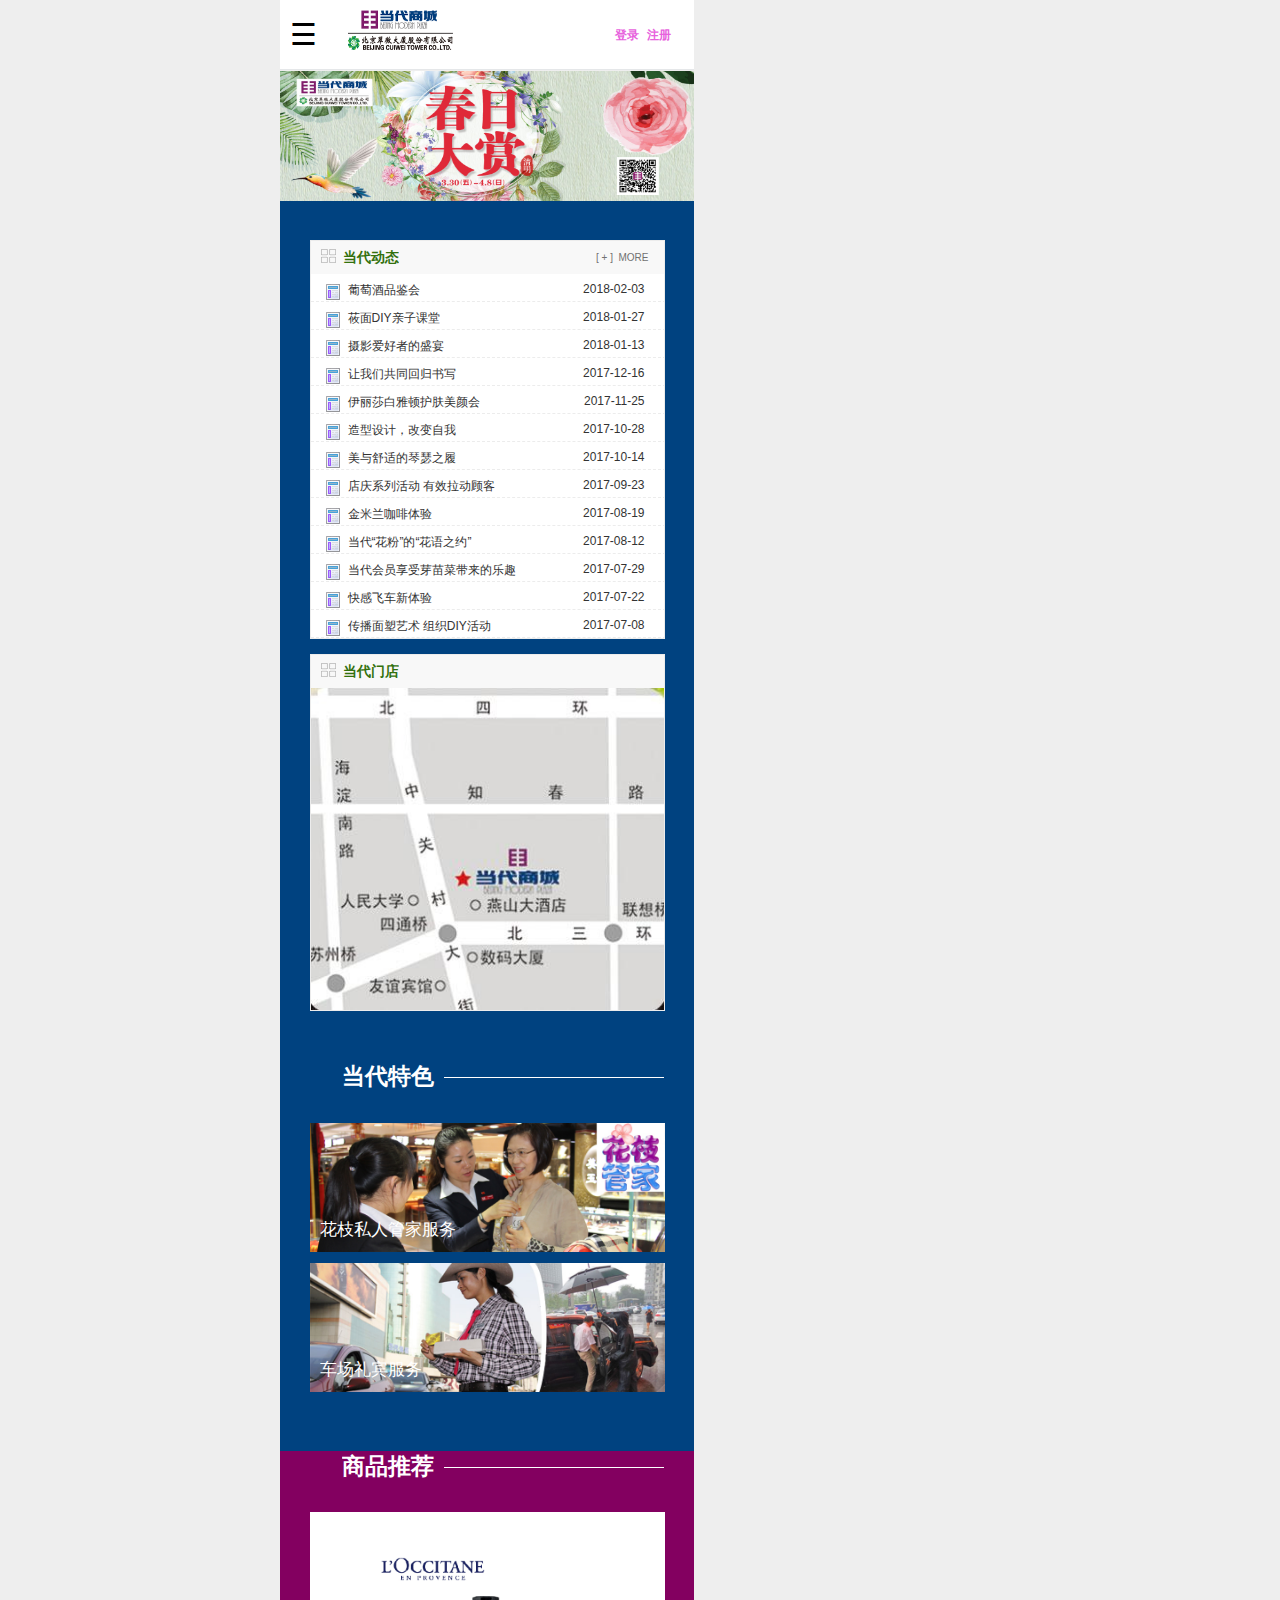
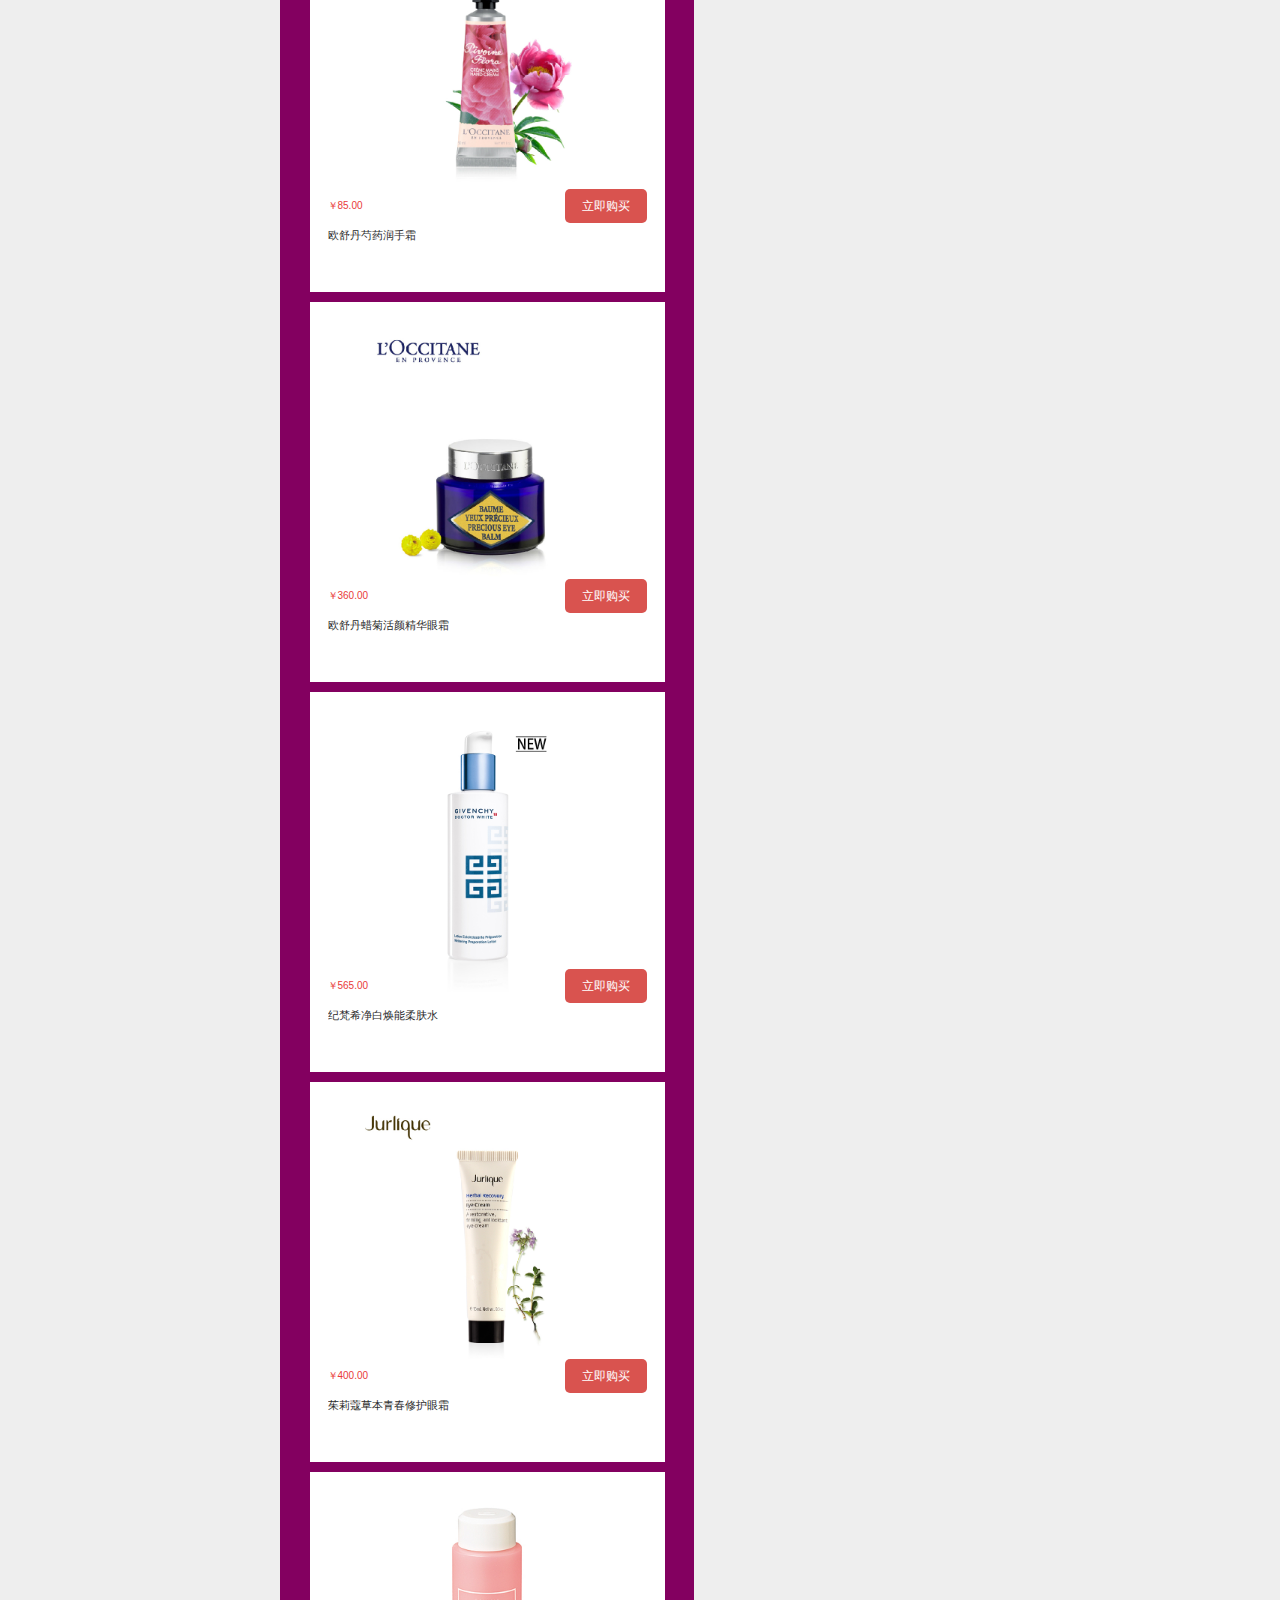
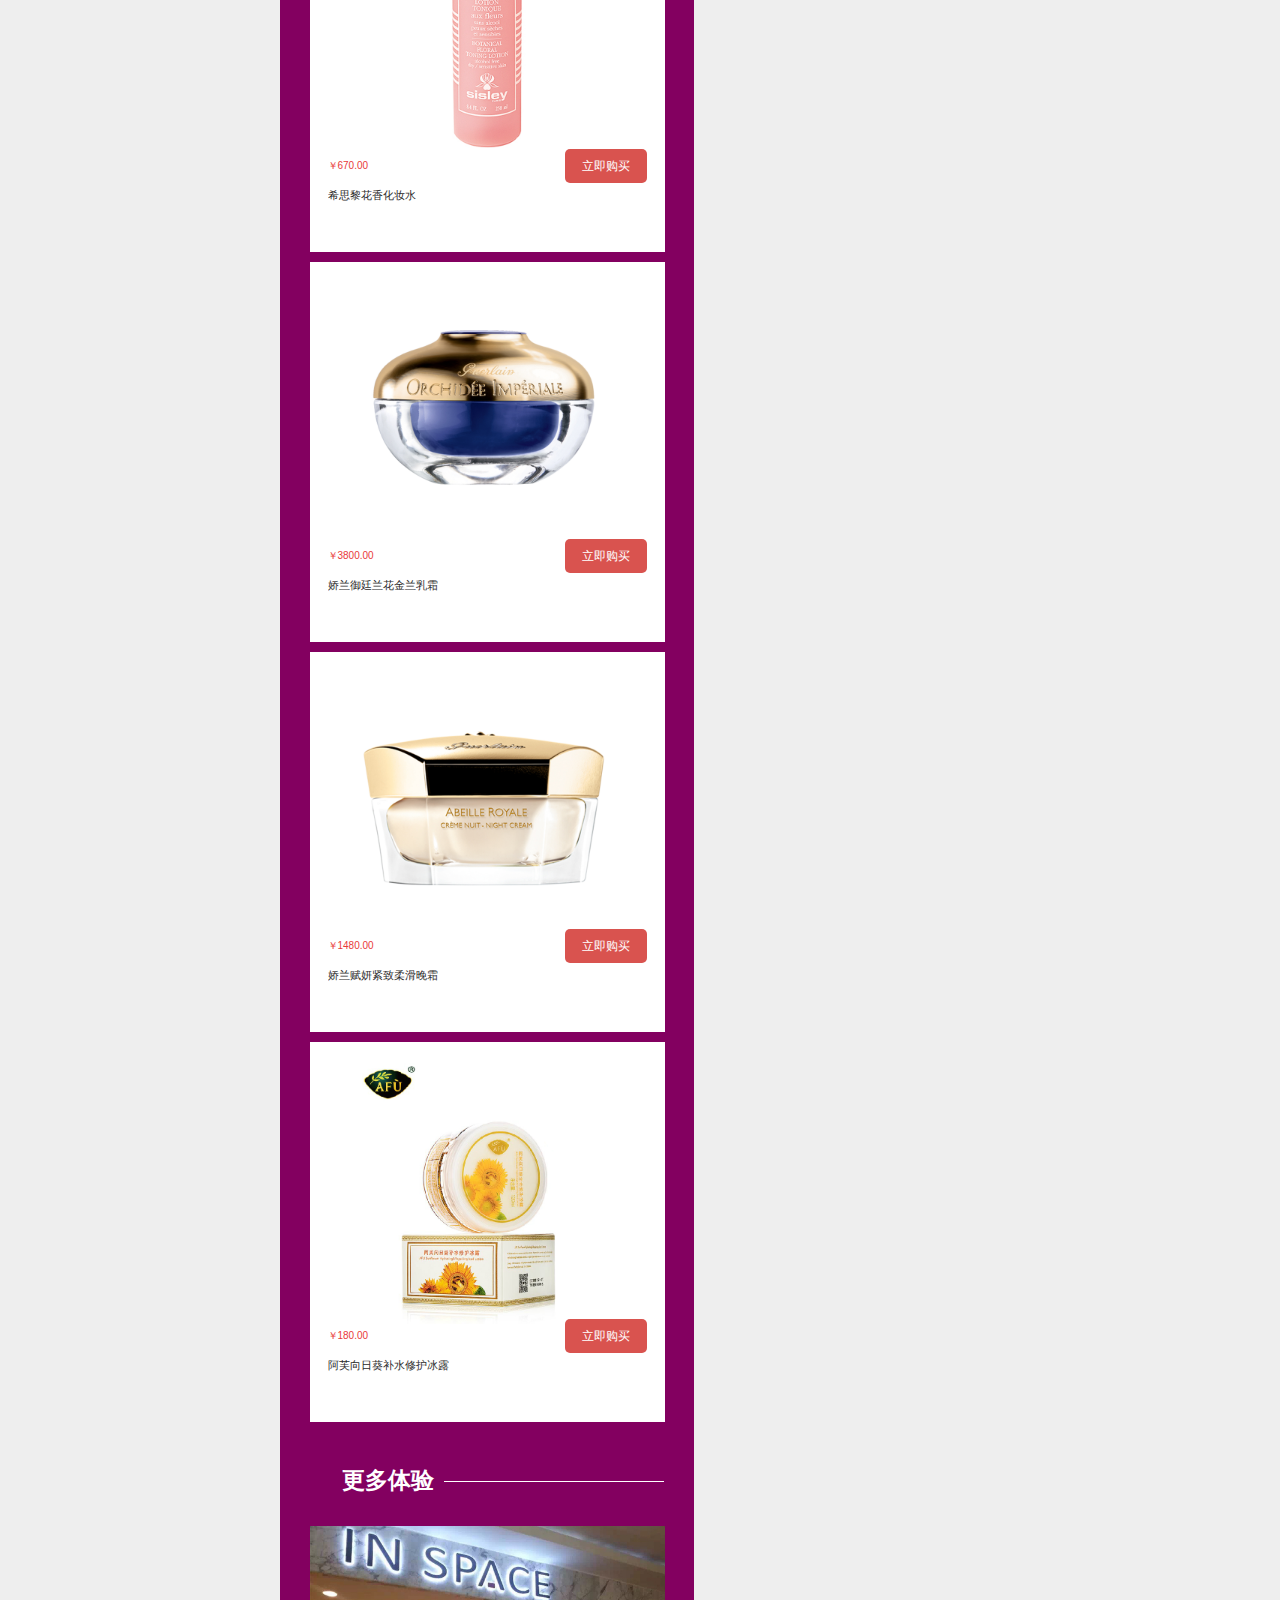
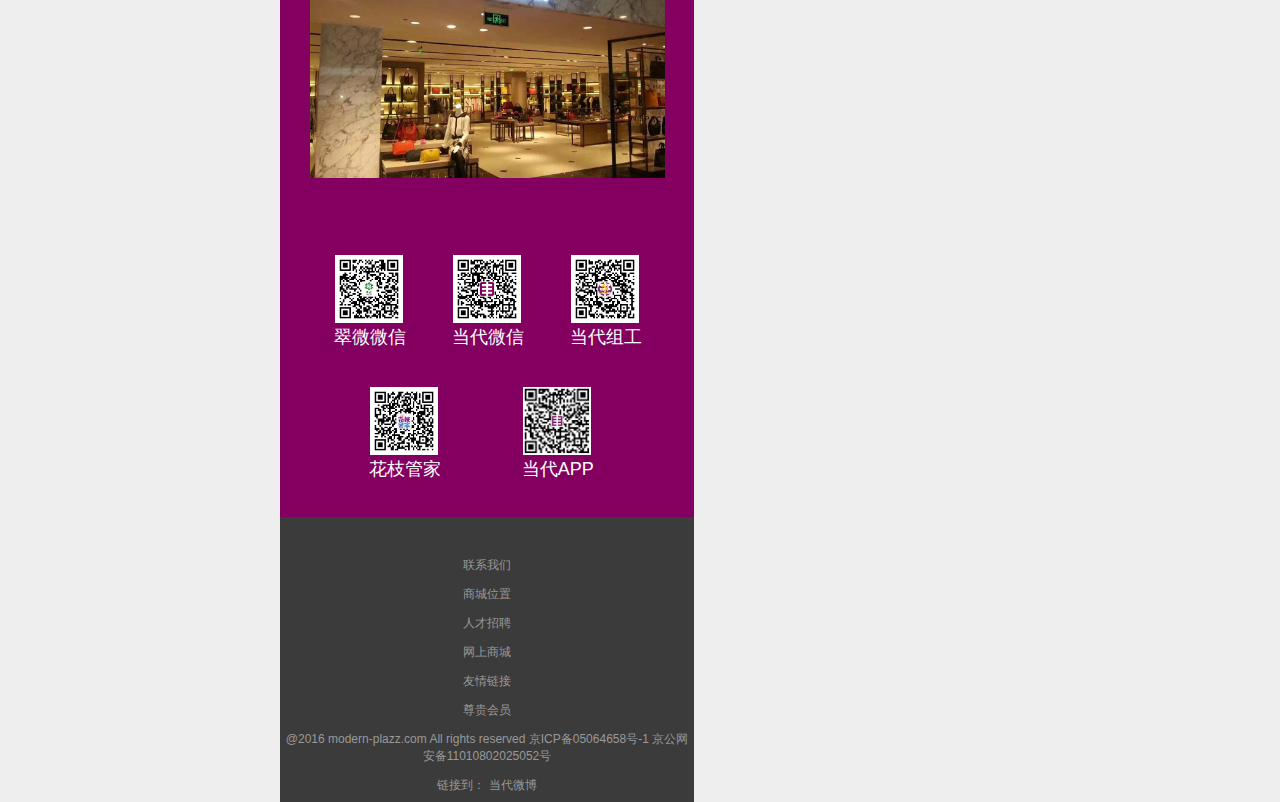
<file: index.html>
<!doctype html>
<html>
<head>
<meta charset="utf-8">
<title>商城</title>
	<meta content="width=device-width, initial-scale=1.0, minimum-scale=1.0, maximum-scale=1.0,user-scalable=no" name="viewport" id="viewport" />
    <link rel="stylesheet" type="text/css" href="CSS/main.css">
	<script language="javascript" src="JS/js.js"></script>
	</head>

<body>
	<header>
		<a href="#"><span id="btn">☰</span></a>
		<img src="images/logo_opacity.png">
		<b><a href="pages/Login.html"><i>登录</i></a><a href="pages/register.html"><i>注册</i></a></b>
	</header>
	<nav id="mnav">
		<ul>
			<a href="#"><li>首页<i>＞</i></li></a>
			<a href="pages/shop.html"><li>楼层指南<i>＞</i></li></a>
			<a href="pages/online.html"><li>网上商城<i>＞</i></li></a>
			<a href="pages/VIP.html"><li>尊贵会员<i>＞</i></li></a>
			<a href="pages/periodical.html"><li>当代期刊<i>＞</i></li></a>
			<a href="pages/about.html"><li>关于我们<i>＞</i></li></a>
		</ul>
	</nav>
	<div class="banner">
		<img src="images/1522370232289.jpg">
	</div>
	<section>
		<div class="hot">
			<span><em></em><h3>当代动态</h3><i>[ + ]&nbsp;&nbsp;MORE</i></span>
			<ul>
				<a href="#"><li><b></b> 葡萄酒品鉴会<i>2018-02-03</i></li></a>
				<a href="#"><li><b></b> 莜面DIY亲子课堂<i>2018-01-27</i></li></a>
				<a href="#"><li><b></b> 摄影爱好者的盛宴<i>2018-01-13</i></li></a>
				<a href="#"><li><b></b> 让我们共同回归书写<i>2017-12-16</i></li></a>
				<a href="#"><li><b></b> 伊丽莎白雅顿护肤美颜会<i>2017-11-25</i></li></a>
				<a href="#"><li><b></b> 造型设计，改变自我<i>2017-10-28</i></li></a>
				<a href="#"><li><b></b> 美与舒适的琴瑟之履<i>2017-10-14</i></li></a>
				<a href="#"><li><b></b> 店庆系列活动 有效拉动顾客<i>2017-09-23</i></li></a>
				<a href="#"><li><b></b> 金米兰咖啡体验<i>2017-08-19</i></li></a>
				<a href="#"><li><b></b> 当代“花粉”的“花语之约”<i>2017-08-12</i></li></a>
				<a href="#"><li><b></b> 当代会员享受芽苗菜带来的乐趣<i>2017-07-29</i></li></a>
				<a href="#"><li><b></b> 快感飞车新体验<i>2017-07-22</i></li></a>
				<a href="#"><li><b></b> 传播面塑艺术 组织DIY活动<i>2017-07-08</i></li></a>
			</ul>
		</div>
		<div class="hot hot02"><span><em></em><h3>当代门店</h3></span>
			<img src="images/1488783611399_365-331.jpg">
		</div>
		<div class="feature">
			<h3>当代特色</h3>
			<span><img src="images/1488788305916.jpg"><p>花枝私人管家服务</p></span>
			<span><img src="images/1488783993489.jpg"><p>车场礼宾服务</p></span>
		</div>
	</section>
	<div class="section01">
		<div class="list">
		<h3>商品推荐</h3>
			<ul>
				<li><a href="#"><img src="images/142735155855216.jpg"></a><em>￥85.00</em><a href="#"><p>欧舒丹芍药润手霜</p></a><a href="#"><span>立即购买</span></a></li>
				<li><a href="#"><img src="images/142735037818769.jpg"></a><em>￥360.00</em><a href="#"><p>欧舒丹蜡菊活颜精华眼霜</p></a><a href="#"><span>立即购买</span></a></li>
				<li><a href="#"><img src="images/1436495805757607.jpg"></a><em>￥565.00</em><a href="#"><p>纪梵希净白焕能柔肤水</p></a><a href="#"><span>立即购买</span></a></li>
				<li><a href="#"><img src="images/1426814349045996.jpg"></a><em>￥400.00</em><a href="#"><p>茱莉蔻草本青春修护眼霜</p></a><a href="#"><span>立即购买</span></a></li>
				<li><a href="#"><img src="images/143821957423830.jpg"></a><em>￥670.00</em><a href="#"><p>希思黎花香化妆水</p></a><a href="#"><span>立即购买</span></a></li>
				<li><a href="#"><img src="images/1434009014736612.jpg"></a><em>￥3800.00</em><a href="#"><p>娇兰御廷兰花金兰乳霜</p></a><a href="#"><span>立即购买</span></a></li>
				<li><a href="#"><img src="images/1434008721312188.jpg"></a><em>￥1480.00</em><a href="#"><p>娇兰赋妍紧致柔滑晚霜</p></a><a href="#"><span>立即购买</span></a></li>
				<li><a href="#"><img src="images/1430794677176852.jpg"></a><em>￥180.00</em><a href="#"><p>阿芙向日葵补水修护冰露</p></a><a href="#"><span>立即购买</span></a></li>
			</ul>
			<div class="best">
			<h3>更多体验</h3>
				<img src="images/1488784350109.jpg">
				<ul>
					<li><img src="images/weixin.jpg"><p>翠微微信</p></li>
					<li><img src="images/dangdaiwx.jpg"><p>当代微信</p></li>
					<li><img src="images/dangdai_zugong.jpg"><p>当代组工</p></li>
					<li><img src="images/huazhi_wx.jpg"><p>花枝管家</p></li>
					<li><img src="images/dangdaiApp.png"><p>当代APP</p></li>
				</ul>
		</div>
		</div>
	</div>
	<footer>
			<a href="#"><p>联系我们</p></a>
			<a href="#"><p>商城位置</p></a>
			<a href="#"><p>人才招聘</p></a>
			<a href="#"><p>网上商城</p></a>
			<a href="#"><p>友情链接</p></a>
			<a href="#"><p>尊贵会员</p></a>
            <a href="#"><p>@2016 modern-plazz.com All rights reserved 京ICP备05064658号-1   京公网安备11010802025052号</p></a>
			<a href="#"><p>链接到： 当代微博</p></a>
</footer>
</body>
</html>
</file>
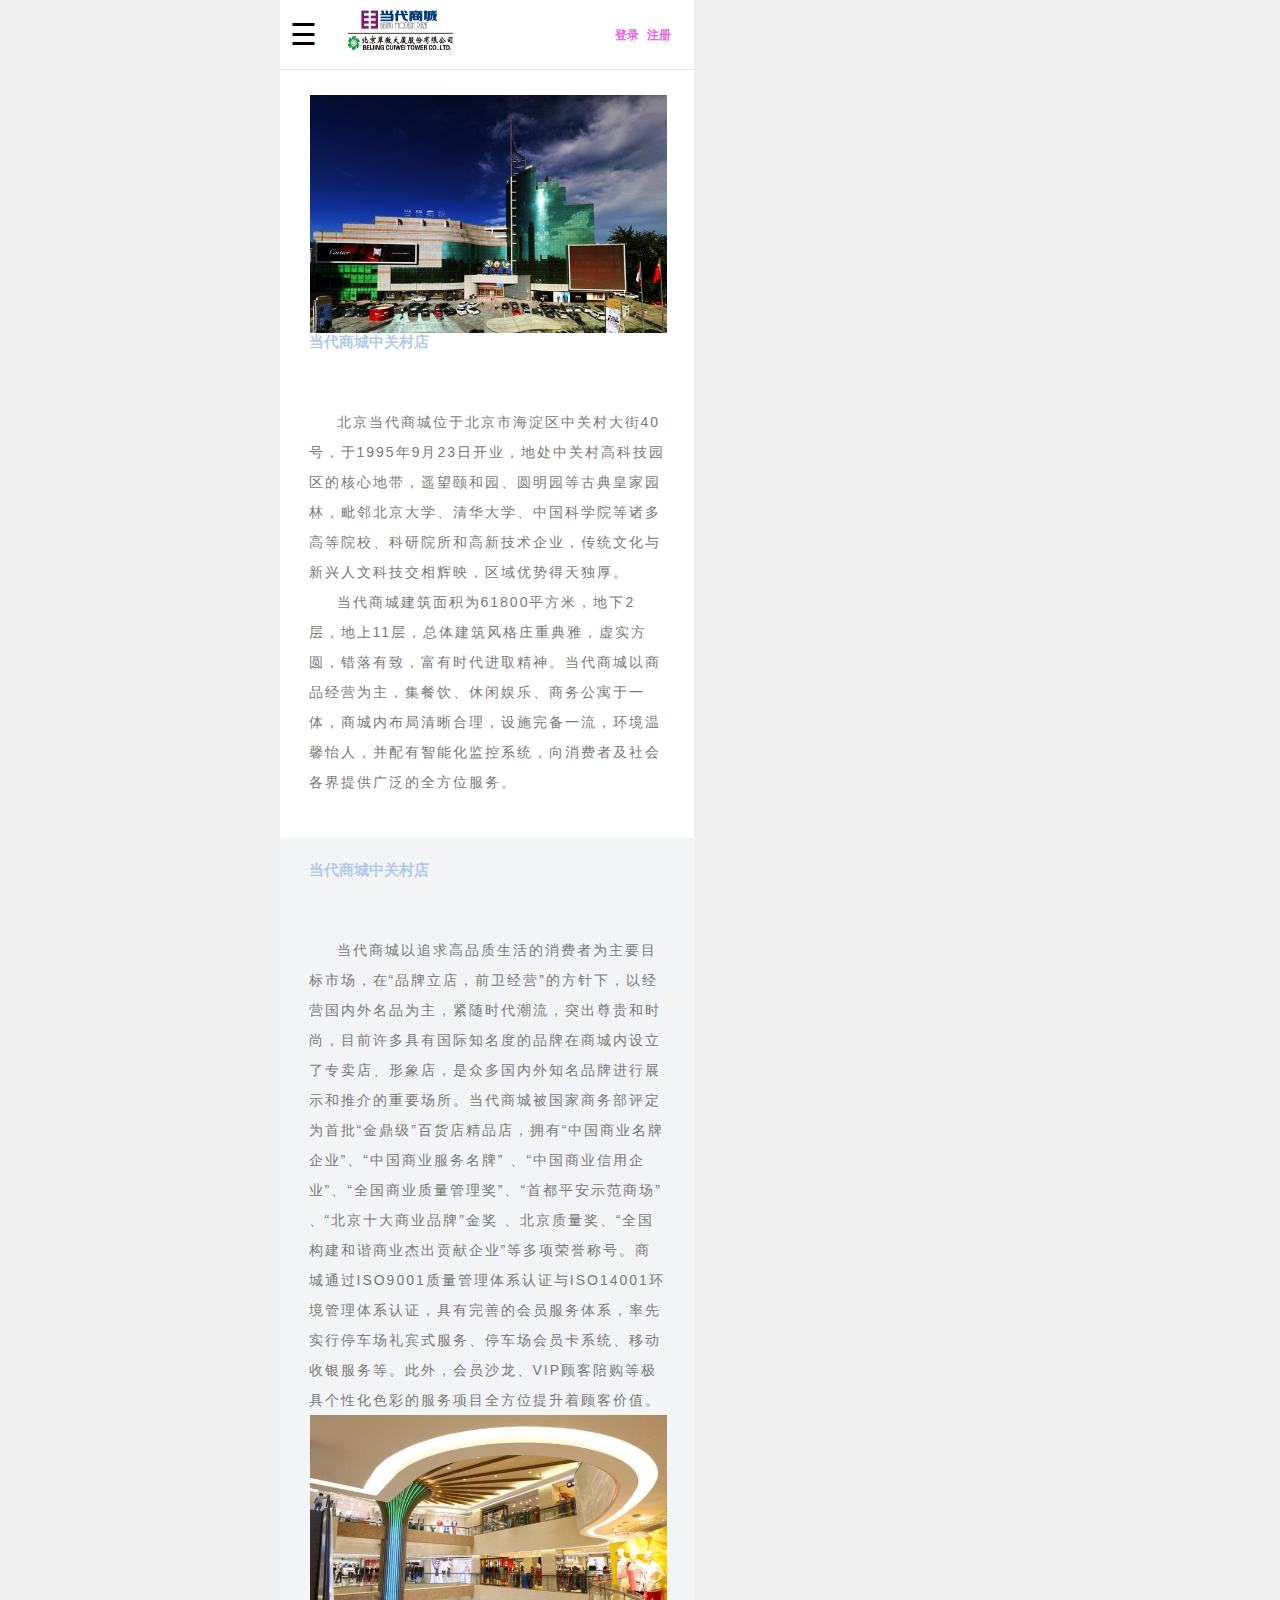
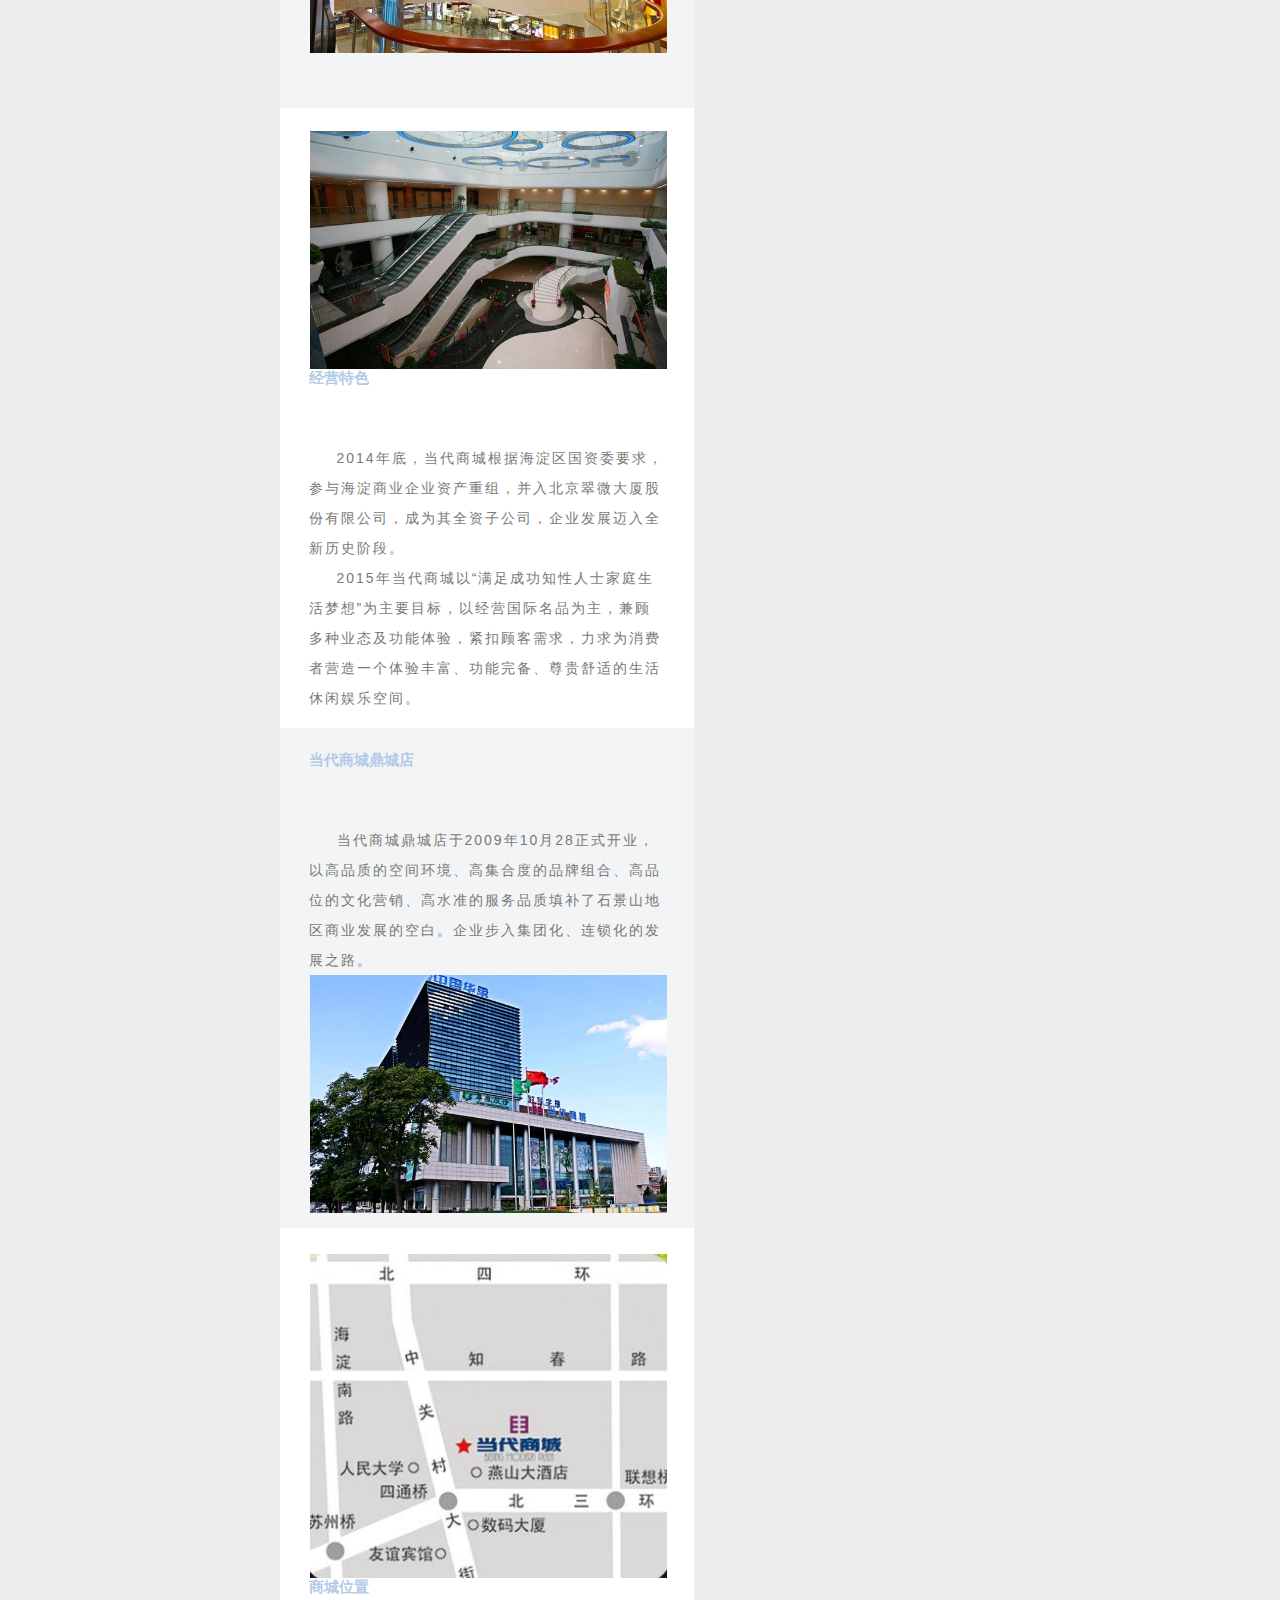
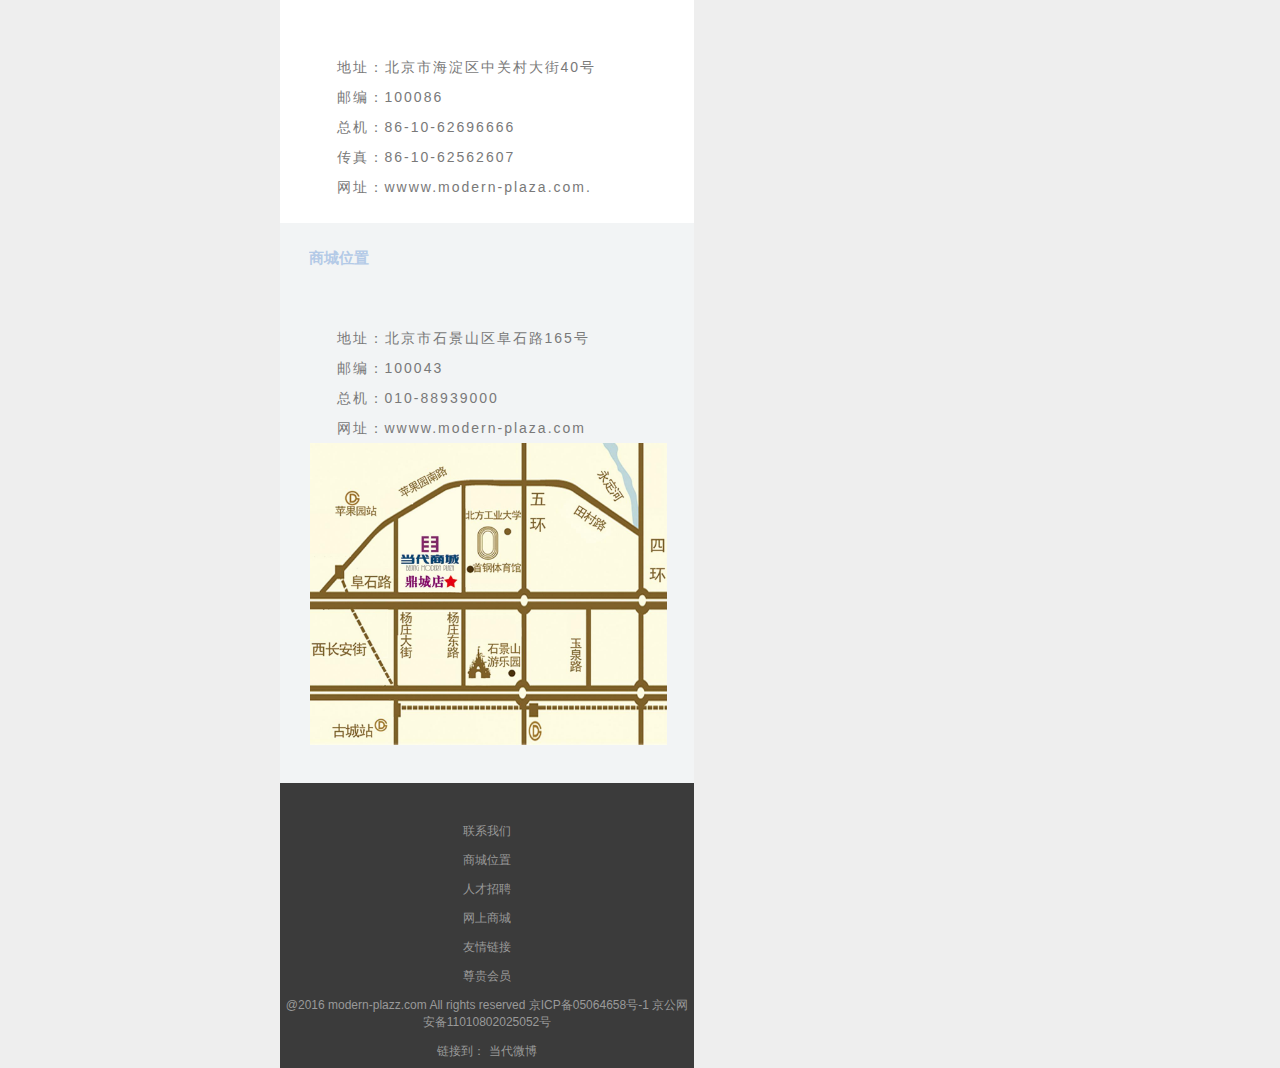
<file: pages/about.html>
<!doctype html>
<html>
<head>
<meta charset="utf-8">
<title>关于我们</title>
	<meta content="width=device-width, initial-scale=1.0, minimum-scale=1.0, maximum-scale=1.0,user-scalable=no" name="viewport" id="viewport" />
    <link rel="stylesheet" type="text/css" href="../CSS/main.css">
	<script language="javascript" src="../JS/js.js"></script>
	</head>

<body>
	<header>
		<a href="#"><span id="btn">☰</span></a>
		<img src="../images/logo_opacity.png">
		<b><a href="Login.html"><i>登录</i></a><a href="register.html"><i>注册</i></a></b>
	</header>
	<nav id="mnav">
		<ul>
			<a href="../index.html"><li>首页<i>＞</i></li></a>
			<a href="shop.html"><li>楼层指南<i>＞</i></li></a>
			<a href="online.html"><li>网上商城<i>＞</i></li></a>
			<a href="VIP.html"><li>尊贵会员<i>＞</i></li></a>
			<a href="periodical.html"><li>当代期刊<i>＞</i></li></a>
			<a href="#"><li>关于我们<i>＞</i></li></a>
		</ul>
	</nav>
	<div class="about">
		<div class="list01">
			<img src="../images/1488772752023_600-400.jpg">
			<a href="#"><h3>当代商城中关村店</h3></a>
			<p>北京当代商城位于北京市海淀区中关村大街40号，于1995年9月23日开业，地处中关村高科技园区的核心地带，遥望颐和园、圆明园等古典皇家园林，毗邻北京大学、清华大学、中国科学院等诸多高等院校、科研院所和高新技术企业，传统文化与新兴人文科技交相辉映，区域优势得天独厚。</p>
		    <p>当代商城建筑面积为61800平方米，地下2层，地上11层，总体建筑风格庄重典雅，虚实方圆，错落有致，富有时代进取精神。当代商城以商品经营为主，集餐饮、休闲娱乐、商务公寓于一体，商城内布局清晰合理，设施完备一流，环境温馨怡人，并配有智能化监控系统，向消费者及社会各界提供广泛的全方位服务。</p>
		</div>
		<div class="list01 list02">
			<a href="#"><h3>当代商城中关村店</h3></a>	
		    <p>当代商城以追求高品质生活的消费者为主要目标市场，在“品牌立店，前卫经营”的方针下，以经营国内外名品为主，紧随时代潮流，突出尊贵和时尚，目前许多具有国际知名度的品牌在商城内设立了专卖店、形象店，是众多国内外知名品牌进行展示和推介的重要场所。当代商城被国家商务部评定为首批“金鼎级”百货店精品店，拥有“中国商业名牌企业”、“中国商业服务名牌” 、“中国商业信用企业”、“全国商业质量管理奖”、“首都平安示范商场” 、“北京十大商业品牌”金奖 、北京质量奖、“全国构建和谐商业杰出贡献企业”等多项荣誉称号。商城通过ISO9001质量管理体系认证与ISO14001环境管理体系认证，具有完善的会员服务体系，率先实行停车场礼宾式服务、停车场会员卡系统、移动收银服务等。此外，会员沙龙、VIP顾客陪购等极具个性化色彩的服务项目全方位提升着顾客价值。</p>
		    <img src="../images/1488783444398_600-400.jpg">
		</div>
		<div class="list01 list03">
			<img src="../images/1488783500237_600-400.jpg">
			<a href="#"><h3>经营特色</h3></a>
			<p>2014年底，当代商城根据海淀区国资委要求，参与海淀商业企业资产重组，并入北京翠微大厦股份有限公司，成为其全资子公司，企业发展迈入全新历史阶段。 </p>
		    <p>2015年当代商城以“满足成功知性人士家庭生活梦想”为主要目标，以经营国际名品为主，兼顾多种业态及功能体验，紧扣顾客需求，力求为消费者营造一个体验丰富、功能完备、尊贵舒适的生活休闲娱乐空间。</p>
		</div>
		<div class="list01 list02 list04">
			<a href="#"><h3>当代商城鼎城店</h3></a>	
		    <p>当代商城鼎城店于2009年10月28正式开业，以高品质的空间环境、高集合度的品牌组合、高品位的文化营销、高水准的服务品质填补了石景山地区商业发展的空白。企业步入集团化、连锁化的发展之路。</p>
		    <img src="../images/1488783543431_600-400.jpg">
		</div>
		<div class="list01 list05">
			<img src="../images/1488783611399_365-331.jpg">
			<a href="#"><h3>商城位置</h3></a>
			<p>地址：北京市海淀区中关村大街40号</p>
			<p>邮编：100086</p>
			<p>总机：86-10-62696666</p>
			<p>传真：86-10-62562607</p>
			<p>网址：wwww.modern-plaza.com.</p>
		</div>
		<div class="list01 list02 list06">
			<a href="#"><h3>商城位置</h3></a>	
			<p>地址：北京市石景山区阜石路165号</p>
			<p>邮编：100043</p>
			<p>总机：010-88939000</p>
			<p>网址：wwww.modern-plaza.com</p>
		    <img src="../images/1488783653639_1138-962.jpg">
		</div>
	</div>
	<footer>
			<a href="#"><p>联系我们</p></a>
			<a href="#"><p>商城位置</p></a>
			<a href="#"><p>人才招聘</p></a>
			<a href="#"><p>网上商城</p></a>
			<a href="#"><p>友情链接</p></a>
			<a href="#"><p>尊贵会员</p></a>
            <a href="#"><p>@2016 modern-plazz.com All rights reserved 京ICP备05064658号-1   京公网安备11010802025052号</p></a>
			<a href="#"><p>链接到： 当代微博</p></a>
</footer>
</body>
</html>
</file>
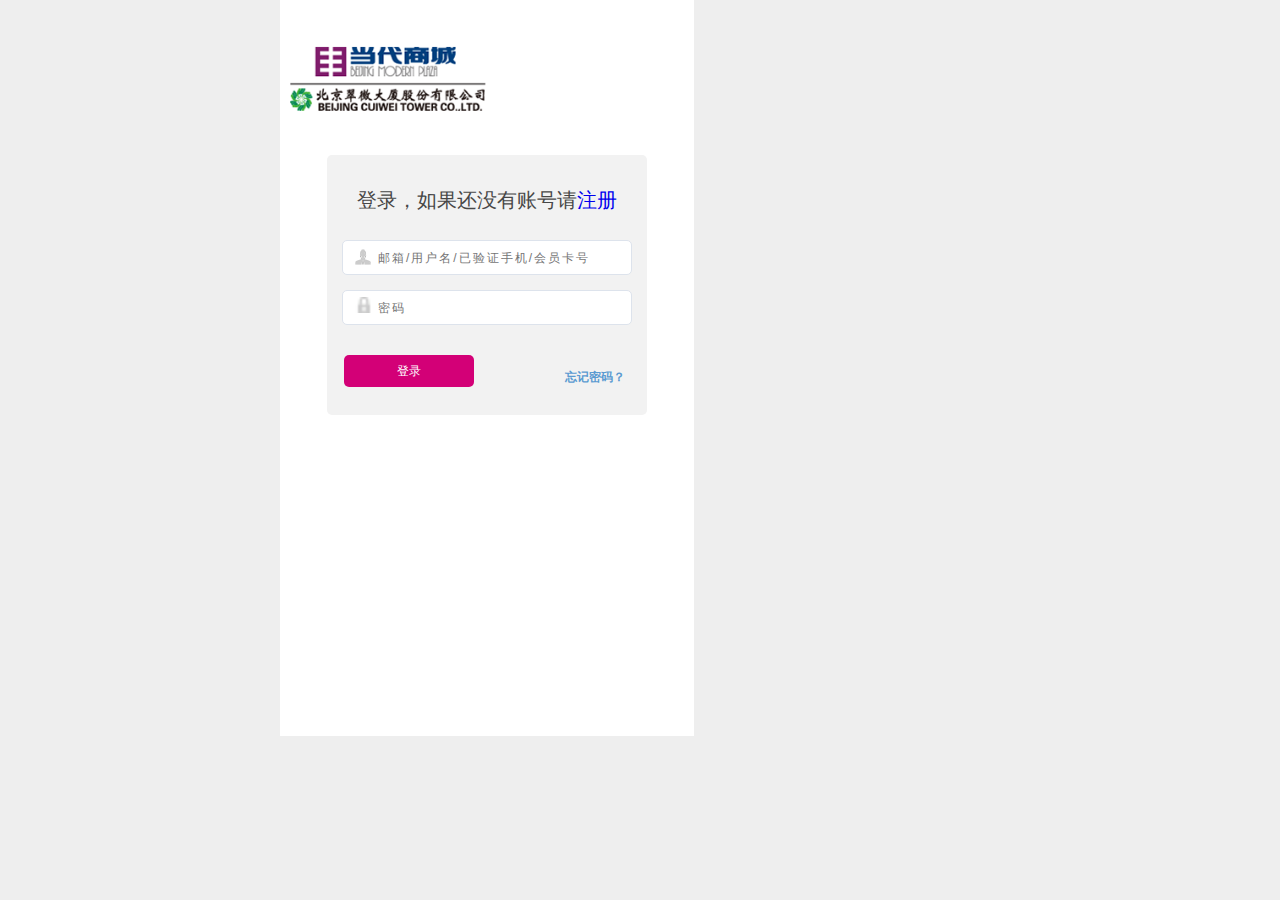
<file: pages/Login.html>
<!doctype html>
<html>
<head>
<meta charset="utf-8">
<title>登录</title>
	<meta content="width=device-width, initial-scale=1.0, minimum-scale=1.0, maximum-scale=1.0,user-scalable=no" name="viewport" id="viewport" />
    <link rel="stylesheet" type="text/css" href="../CSS/main.css">
</head>

<body>
	<div class="login">
		<img src="../images/logo_opacity.png">
		<div class="login01">
			<h4>登录，如果还没有账号请<a href="register.html">注册</a></h4>
			<input class="f_in" type="text" placeholder="邮箱/用户名/已验证手机/会员卡号">
			<i class="f_i"></i>
			<input type="password" placeholder="密码">
			<i class="s_i"></i>
			<a href="#"><span>登录</span></a>
			<a href="#"><b>忘记密码？</b></a>
		</div>
	</div>
</body>
</html>
</file>
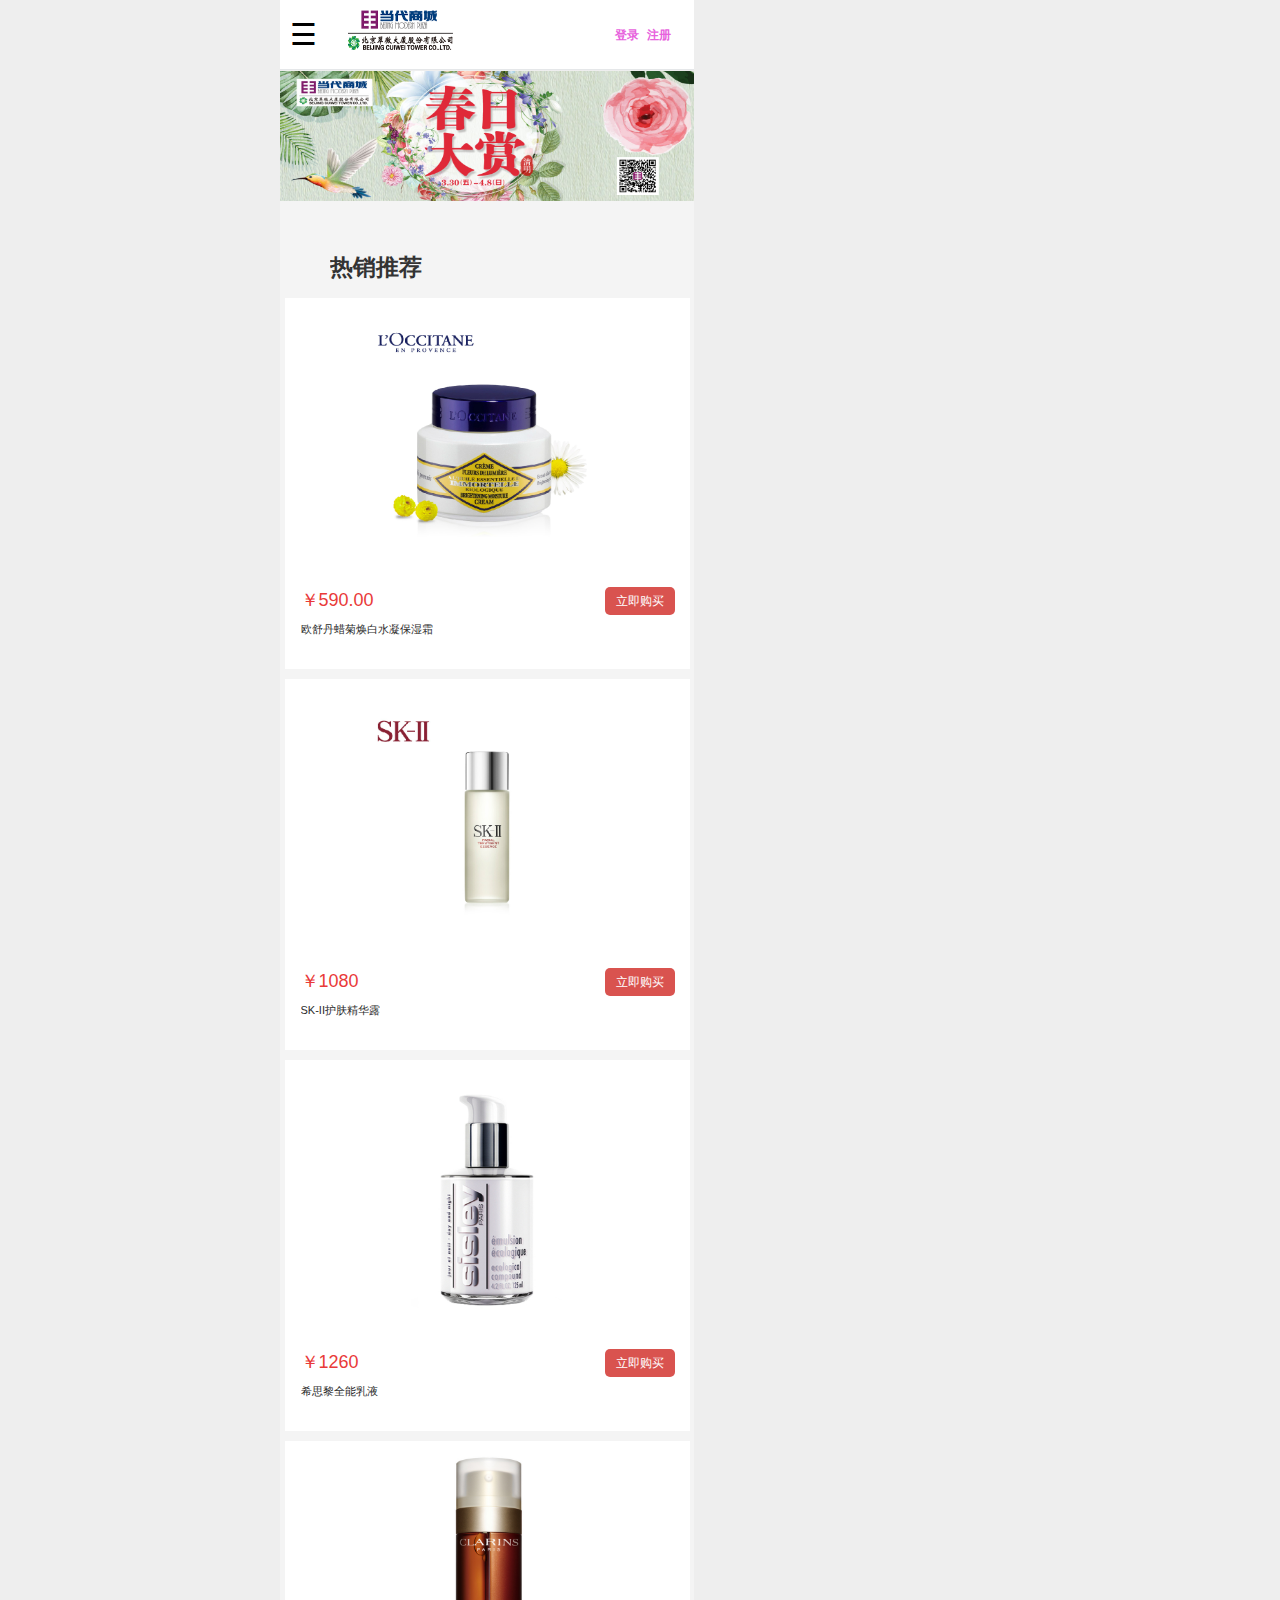
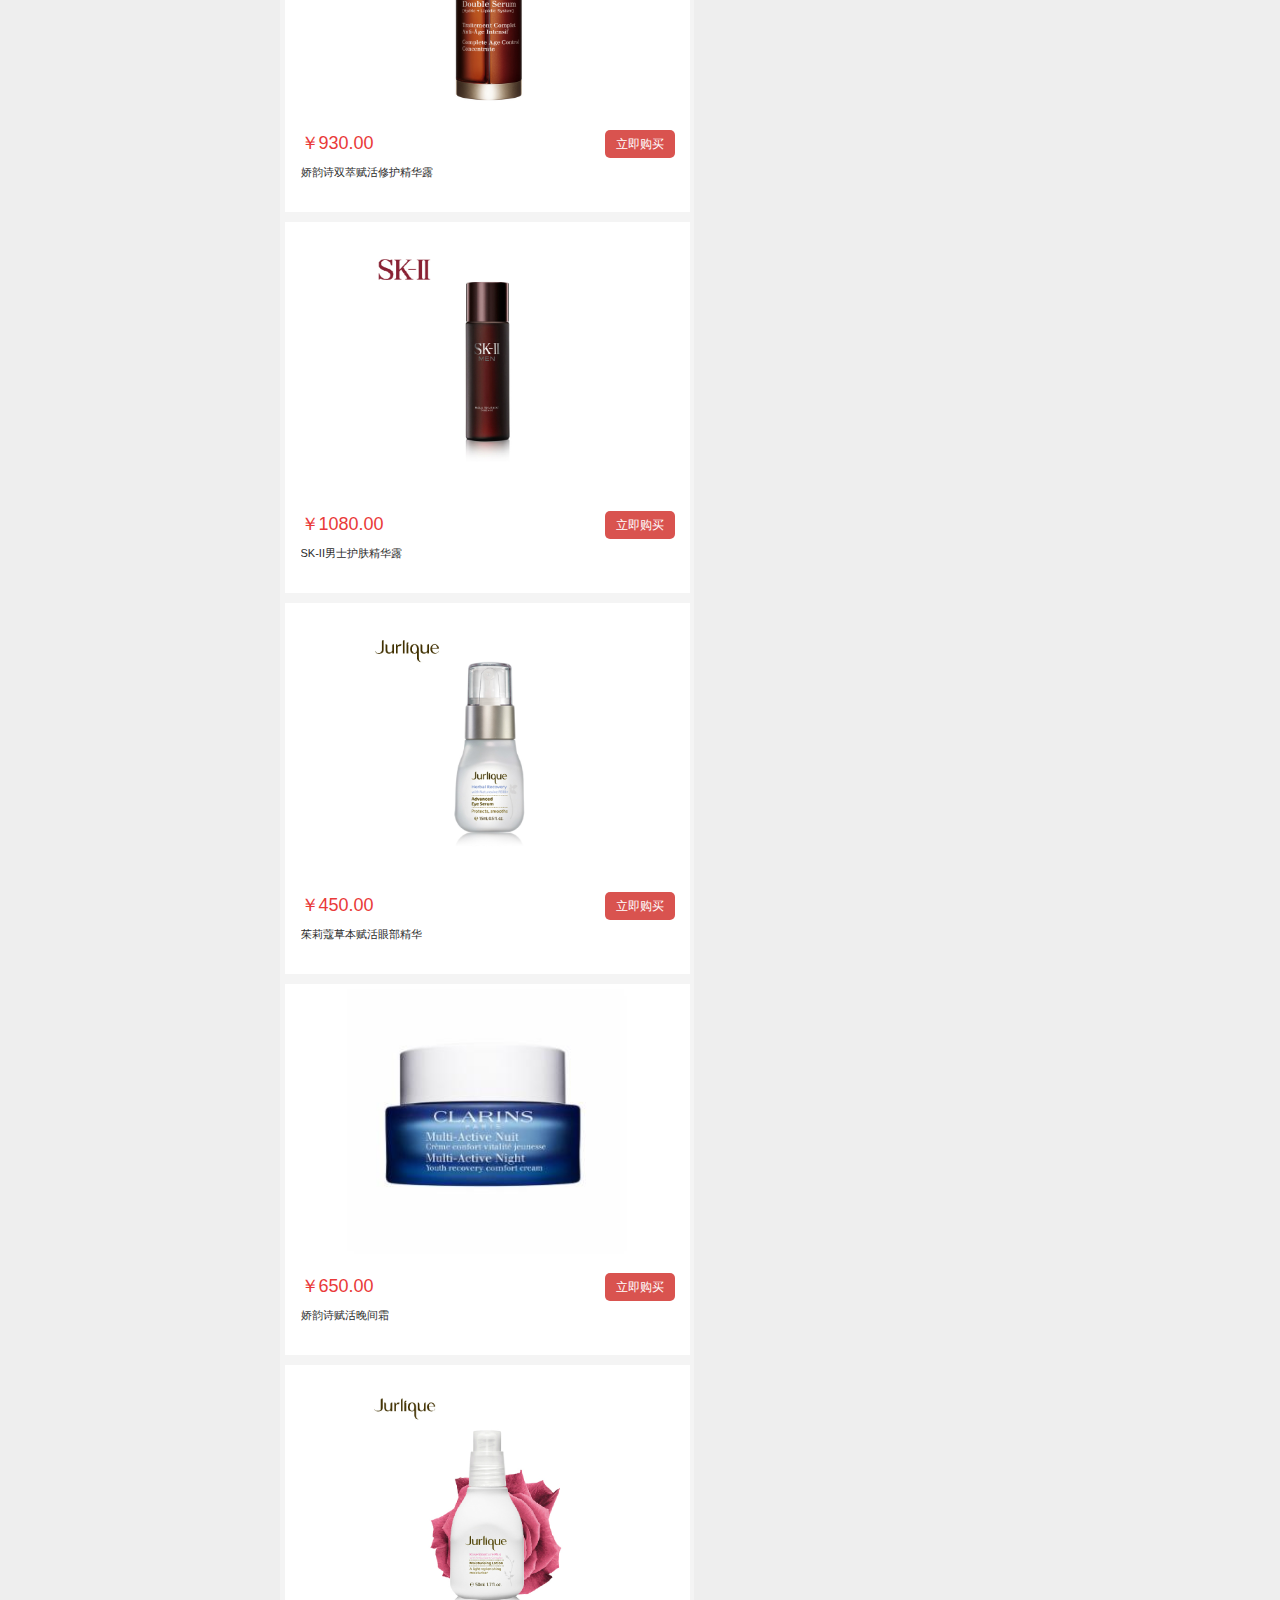
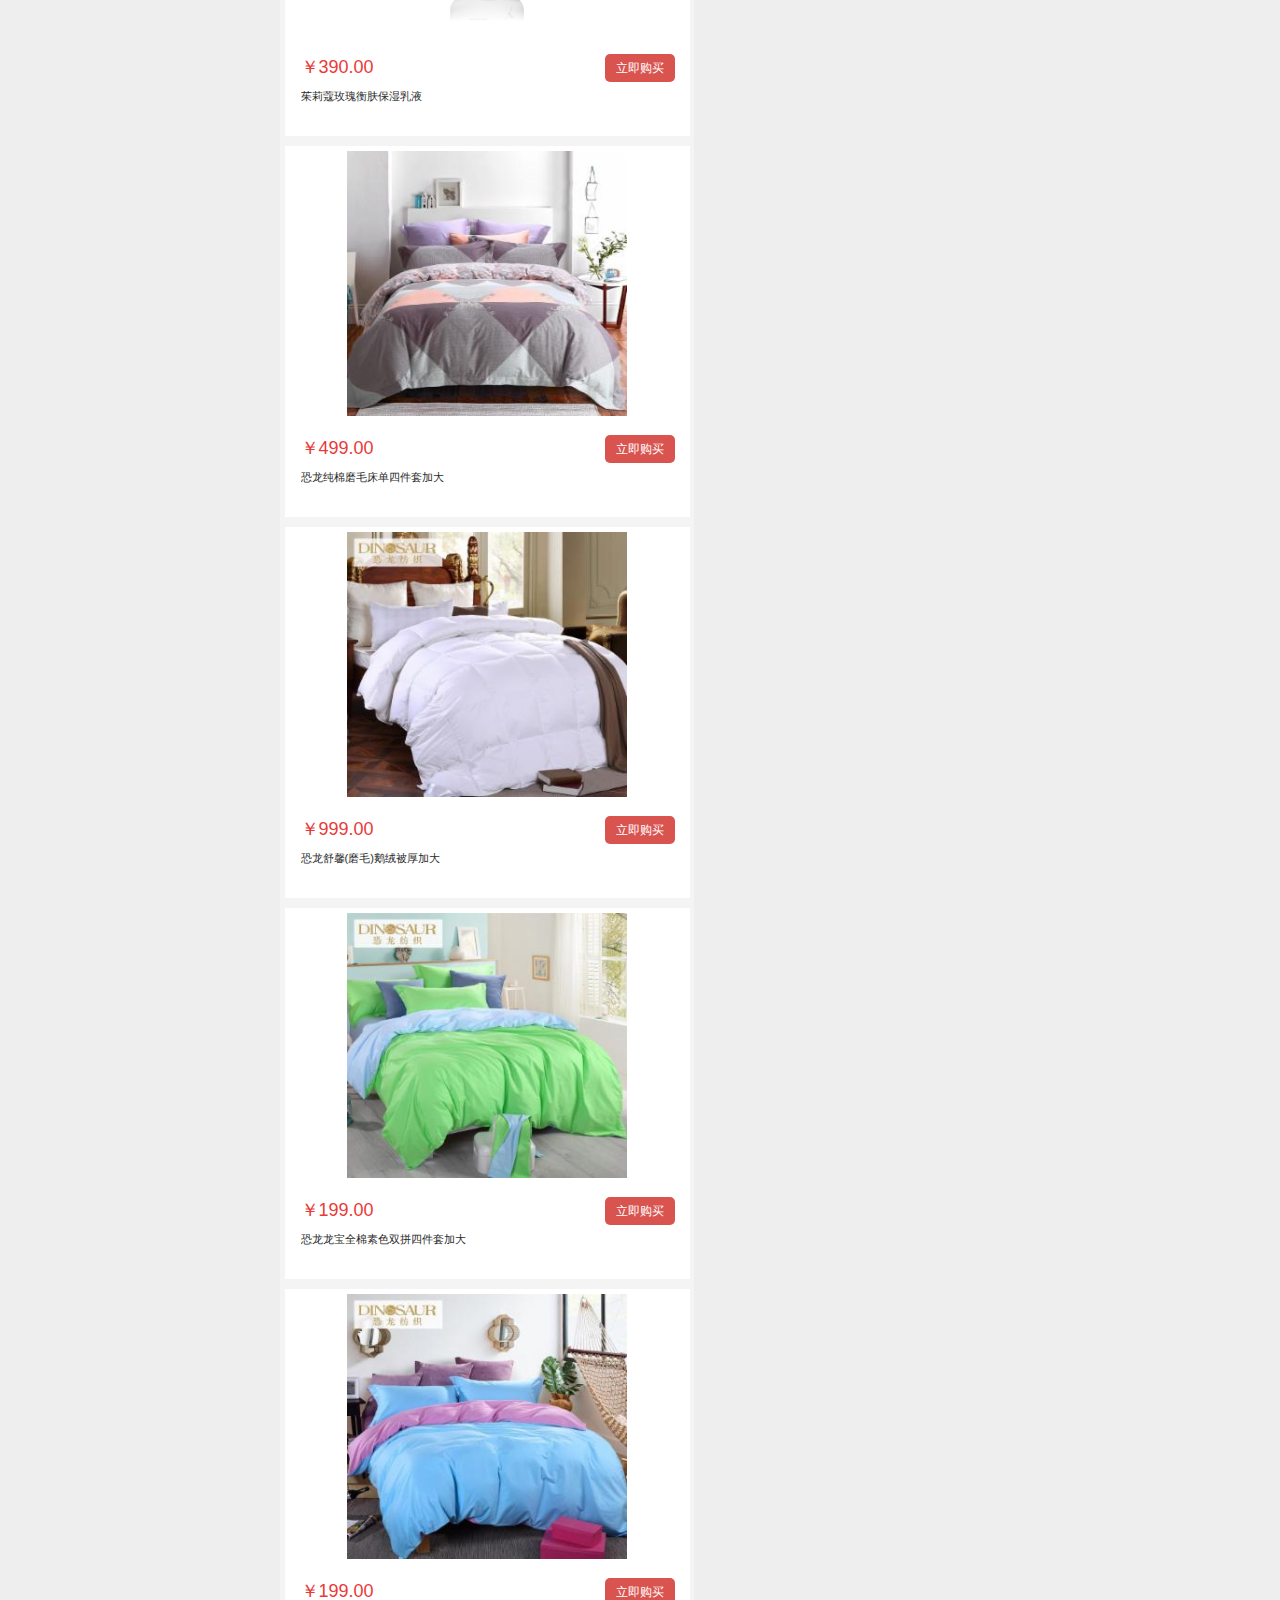
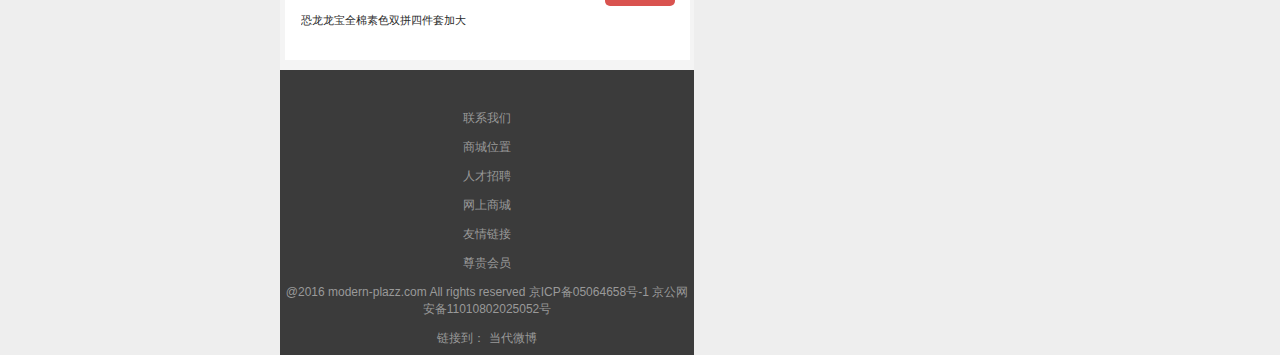
<file: pages/online.html>
<!doctype html>
<html>
<head>
<meta charset="utf-8">
<title>网络商城</title>
	<meta content="width=device-width, initial-scale=1.0, minimum-scale=1.0, maximum-scale=1.0,user-scalable=no" name="viewport" id="viewport" />
    <link rel="stylesheet" type="text/css" href="../CSS/main.css">
	<script language="javascript" src="../JS/js.js"></script>
	</head>

<body>
	<header>
		<a href="#"><span id="btn">☰</span></a>
		<img src="../images/logo_opacity.png">
		<b><a href="Login.html"><i>登录</i></a><a href="register.html"><i>注册</i></a></b>
	</header>
	<nav id="mnav">
		<ul>
			<a href="../index.html"><li>首页<i>＞</i></li></a>
			<a href="shop.html"><li>楼层指南<i>＞</i></li></a>
			<a href="#"><li>网上商城<i>＞</i></li></a>
			<a href="VIP.html"><li>尊贵会员<i>＞</i></li></a>
			<a href="periodical.html"><li>当代期刊<i>＞</i></li></a>
			<a href="about.html"><li>关于我们<i>＞</i></li></a>
		</ul>
	</nav>
	<div class="banner">
		<img src="../images/1522370232289.jpg">
	</div>
	<div class="online">
		<h2>热销推荐</h2>
		<ul>
			<a href="#"><li><img src="../images/1427351824981547.jpg"><i>￥590.00</i><p>欧舒丹蜡菊焕白水凝保湿霜</p><span>立即购买</span></li></a>
			<a href="#"><li><img src="../images/1429156157916331.jpg"><i>￥1080</i><p>SK-II护肤精华露</p><span>立即购买</span></li></a>
			<a href="#"><li><img src="../images/1438219444070327.jpg"><i>￥1260</i><p>希思黎全能乳液</p><span>立即购买</span></li></a>
			<a href="#"><li><img src="../images/1423721038368806.jpg"><i>￥930.00</i><p>娇韵诗双萃赋活修护精华露</p><span>立即购买</span></li></a>
			<a href="#"><li><img src="../images/1429156364862302.jpg"><i>￥1080.00</i><p>SK-II男士护肤精华露</p><span>立即购买</span></li></a>
			<a href="#"><li><img src="../images/1426814041886404.jpg"><i>￥450.00</i><p>茱莉蔻草本赋活眼部精华</p><span>立即购买</span></li></a>
			<a href="#"><li><img src="../images/1492583217615_800-800_300-300.jpg"><i>￥650.00</i><p>娇韵诗赋活晚间霜</p><span>立即购买</span></li></a>
			<a href="#"><li><img src="../images/1426813361833985.jpg"><i>￥390.00</i><p>茱莉蔻玫瑰衡肤保湿乳液</p><span>立即购买</span></li></a>
			<a href="#"><li><img src="../images/1492584308927_800-800_300-300.jpg"><i>￥499.00</i><p>恐龙纯棉磨毛床单四件套加大</p><span>立即购买</span></li></a>
			<a href="#"><li><img src="../images/1492584416363_800-800_300-300.jpg"><i>￥999.00</i><p>恐龙舒馨(磨毛)鹅绒被厚加大</p><span>立即购买</span></li></a>
			<a href="#"><li><img src="../images/1492584592911_800-800_300-300.jpg"><i>￥199.00</i><p>恐龙龙宝全棉素色双拼四件套加大</p><span>立即购买</span></li></a>
			<a href="#"><li><img src="../images/1492584745773_800-800_300-300.jpg"><i>￥199.00</i><p>恐龙龙宝全棉素色双拼四件套加大</p><span>立即购买</span></li></a>
		</ul>
	</div>
	<footer>
			<a href="#"><p>联系我们</p></a>
			<a href="#"><p>商城位置</p></a>
			<a href="#"><p>人才招聘</p></a>
			<a href="#"><p>网上商城</p></a>
			<a href="#"><p>友情链接</p></a>
			<a href="#"><p>尊贵会员</p></a>
            <a href="#"><p>@2016 modern-plazz.com All rights reserved 京ICP备05064658号-1   京公网安备11010802025052号</p></a>
			<a href="#"><p>链接到： 当代微博</p></a>
</footer>
</body>
</html>
</file>
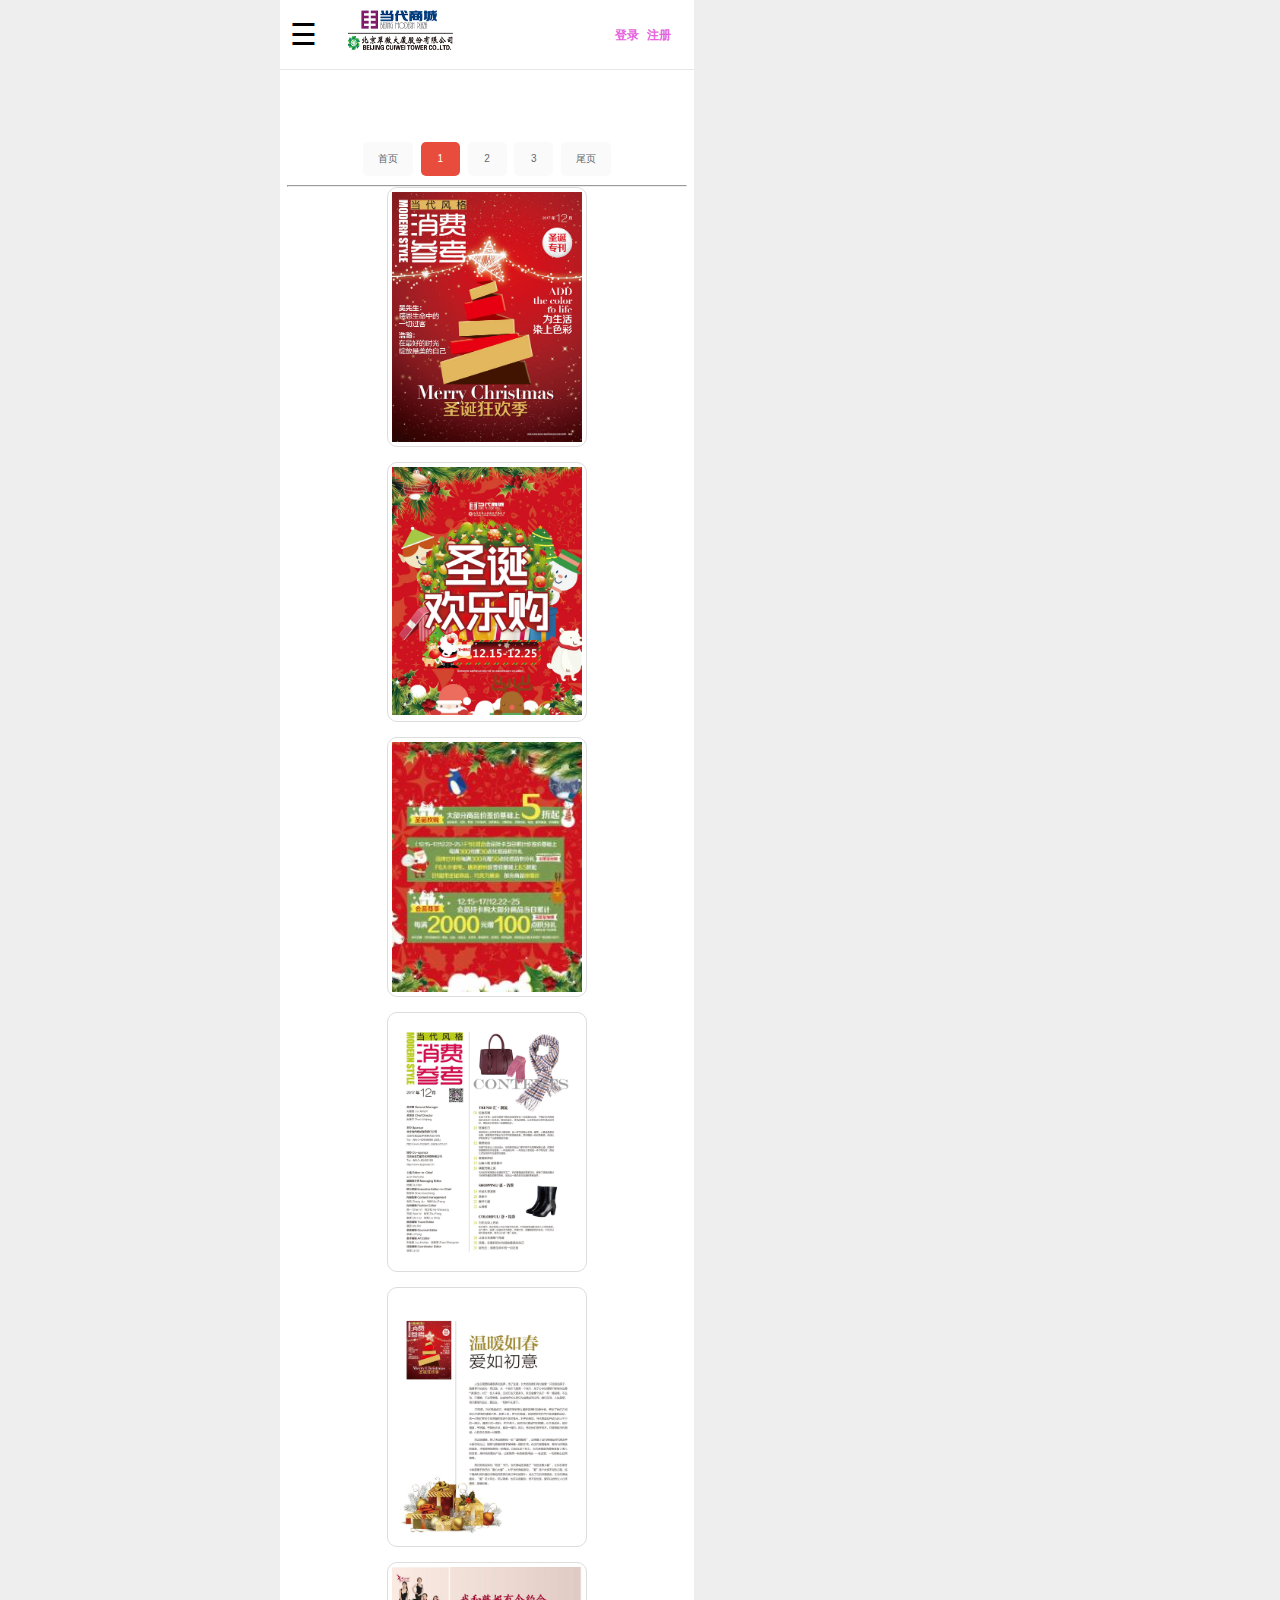
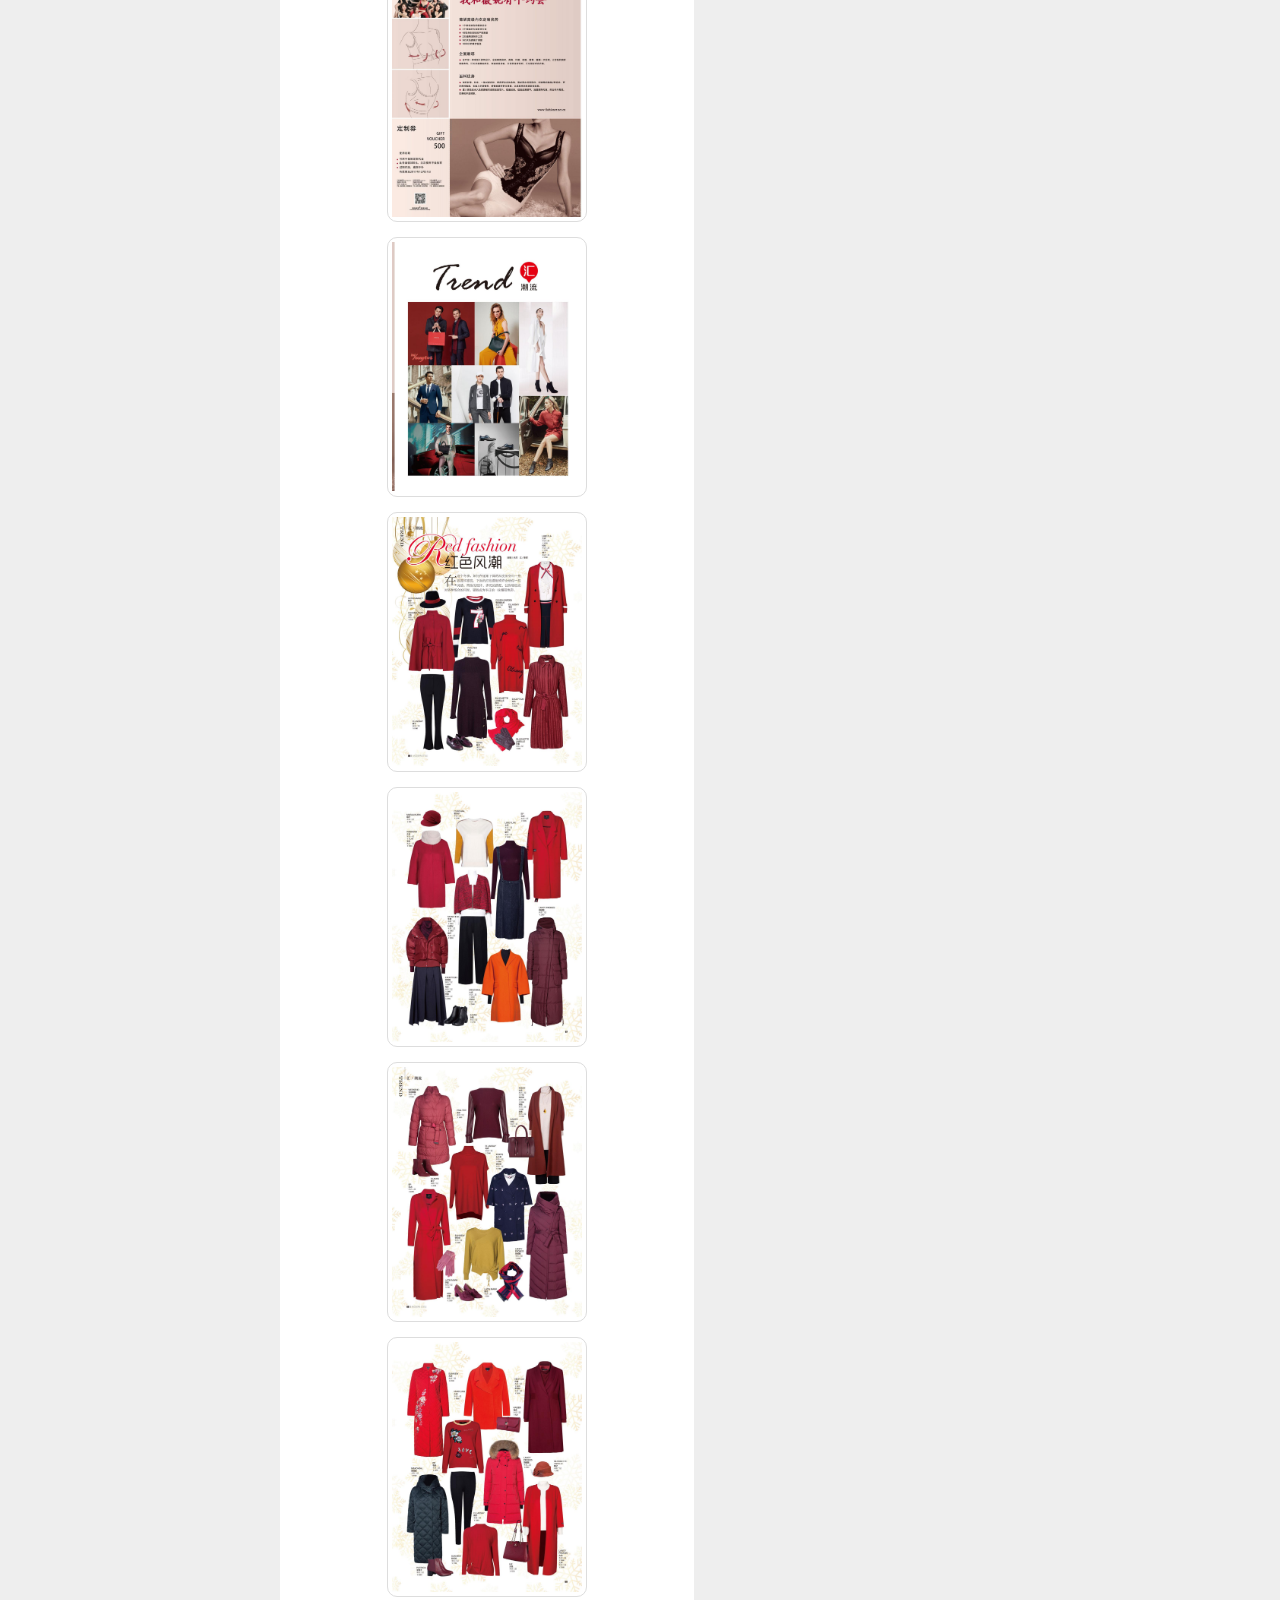
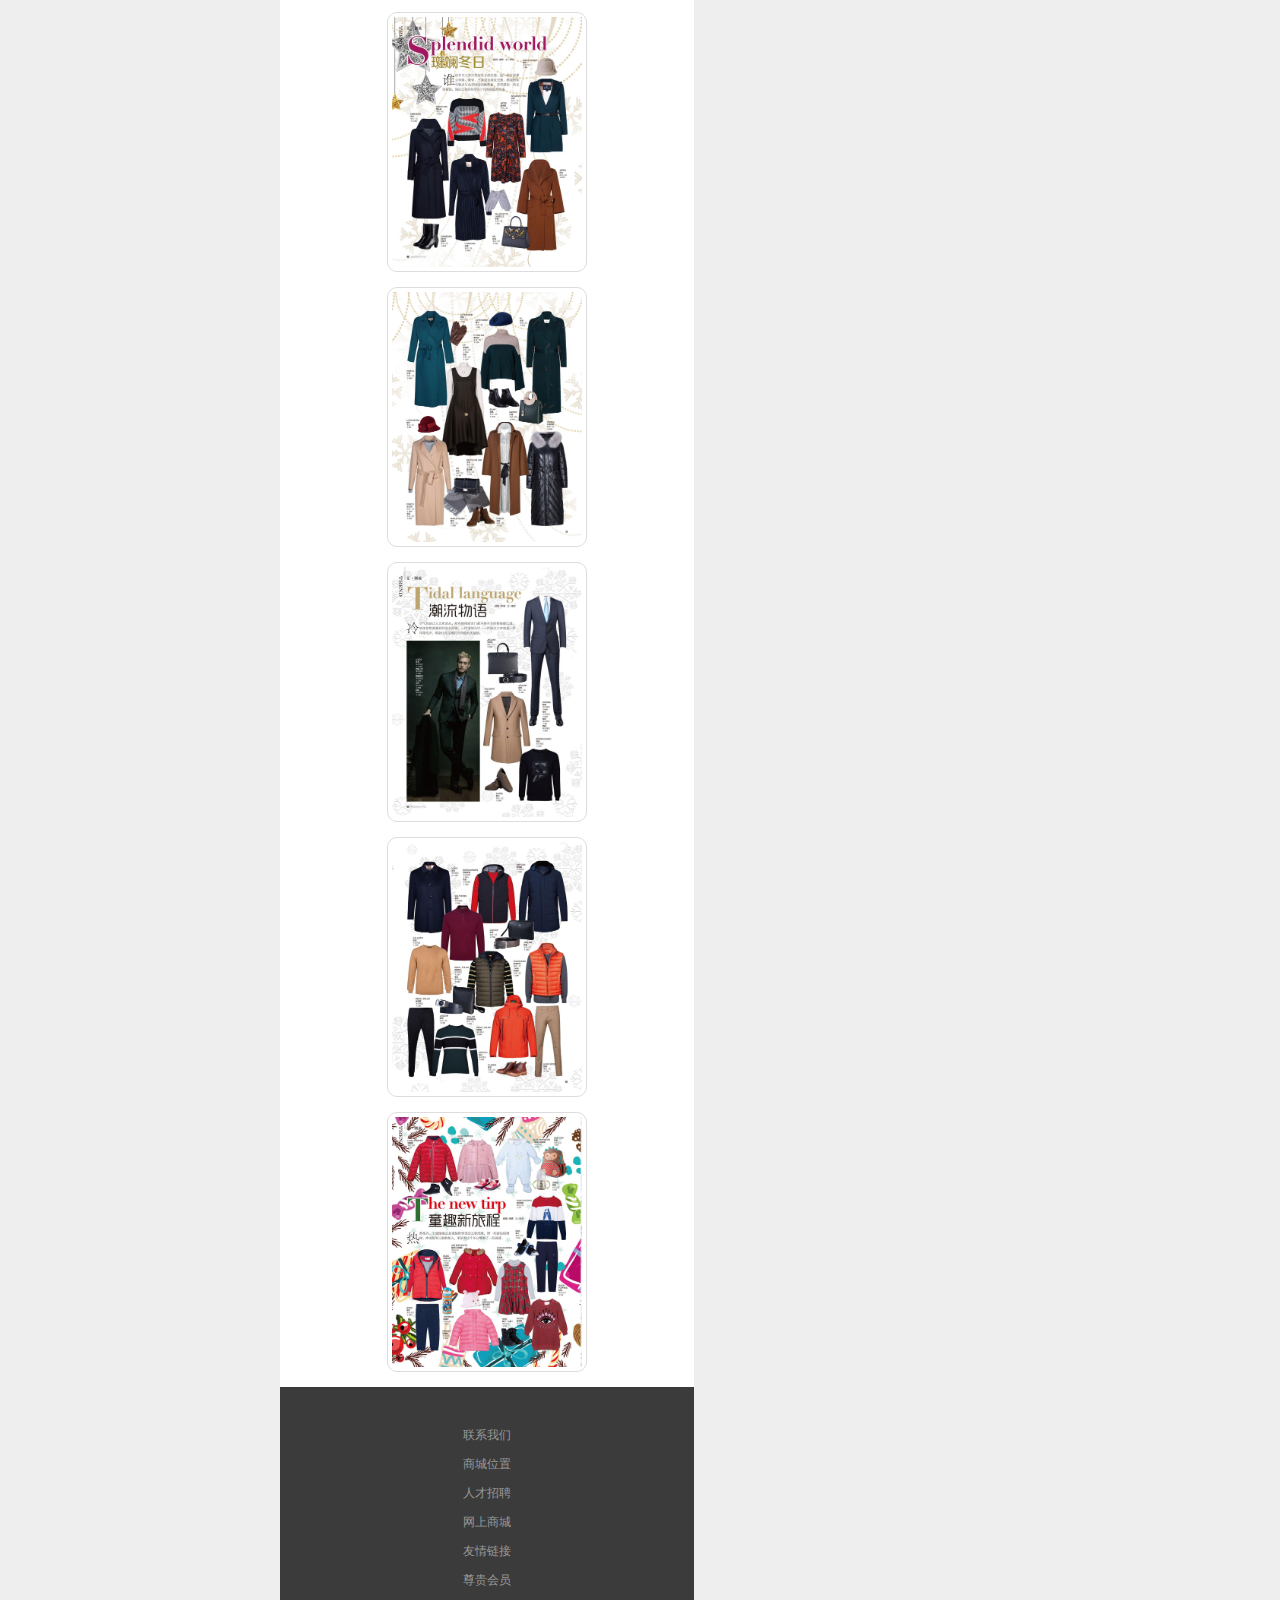
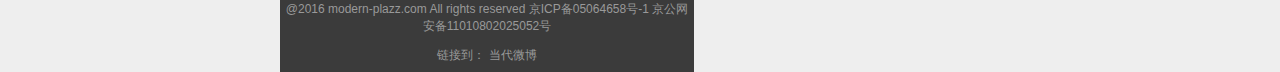
<file: pages/periodical.html>
<!doctype html>
<html>
<head>
<meta charset="utf-8">
<title>当代期刊</title>
	<meta content="width=device-width, initial-scale=1.0, minimum-scale=1.0, maximum-scale=1.0,user-scalable=no" name="viewport" id="viewport" />
    <link rel="stylesheet" type="text/css" href="../CSS/main.css">
	<script language="javascript" src="../JS/js.js"></script>
	</head>

<body>
	<header>
		<a href="#"><span id="btn">☰</span></a>
		<img src="../images/logo_opacity.png">
		<b><a href="Login.html"><i>登录</i></a><a href="register.html"><i>注册</i></a></b>
	</header>
	<nav id="mnav">
		<ul>
			<a href="../index.html"><li>首页<i>＞</i></li></a>
			<a href="shop.html"><li>楼层指南<i>＞</i></li></a>
			<a href="online.html"><li>网上商城<i>＞</i></li></a>
			<a href="VIP.html"><li>尊贵会员<i>＞</i></li></a>
			<a href="#"><li>当代期刊<i>＞</i></li></a>
			<a href="about.html"><li>关于我们<i>＞</i></li></a>
		</ul>
	</nav>
	<div class="preio">
		<span>首页</span>
		<span class="on">1</span>
		<span>2</span>
		<span>3</span>
		<span>尾页</span>
		<hr>
		<ul>
		<a href="#"><li><img src="../images/1513219780660_1000-1318.jpg"></li></a>
		<a href="#"><li><img src="../images/1513219790727_1000-1305.jpg"></li></a>
		<a href="#"><li><img src="../images/1513219804653_1000-1315_205-275.jpg"></li></a>
		<a href="#"><li><img src="../images/1513219829011_1000-1315.jpg"></li></a>
		<a href="#"><li><img src="../images/1513219840394_1000-1315.jpg"></li></a>
		<a href="#"><li><img src="../images/1513219854896_1000-1315.jpg"></li></a>
		<a href="#"><li><img src="../images/1513219865764_1000-1309.jpg"></li></a>
		<a href="#"><li><img src="../images/1513219875357_1000-1309.jpg"></li></a>
		<a href="#"><li><img src="../images/1513219885832_1000-1315.jpg"></li></a>
		<a href="#"><li><img src="../images/1513219894517_1000-1315.jpg"></li></a>
		<a href="#"><li><img src="../images/1513219904927_1000-1315.jpg"></li></a>
		<a href="#"><li><img src="../images/1513219917611_1000-1315.jpg"></li></a>
		<a href="#"><li><img src="../images/1513219927799_1000-1315.jpg"></li></a>
		<a href="#"><li><img src="../images/1513219938383_1000-1315.jpg"></li></a>
		<a href="#"><li><img src="../images/1513219948235_1000-1315.jpg"></li></a>
		<a href="#"><li><img src="../images/1513219962381_1000-1315.jpg"></li></a>
		</ul>
	</div>
	<footer>
			<a href="#"><p>联系我们</p></a>
			<a href="#"><p>商城位置</p></a>
			<a href="#"><p>人才招聘</p></a>
			<a href="#"><p>网上商城</p></a>
			<a href="#"><p>友情链接</p></a>
			<a href="#"><p>尊贵会员</p></a>
            <a href="#"><p>@2016 modern-plazz.com All rights reserved 京ICP备05064658号-1   京公网安备11010802025052号</p></a>
			<a href="#"><p>链接到： 当代微博</p></a>
</footer>
</body>
</html>
</file>
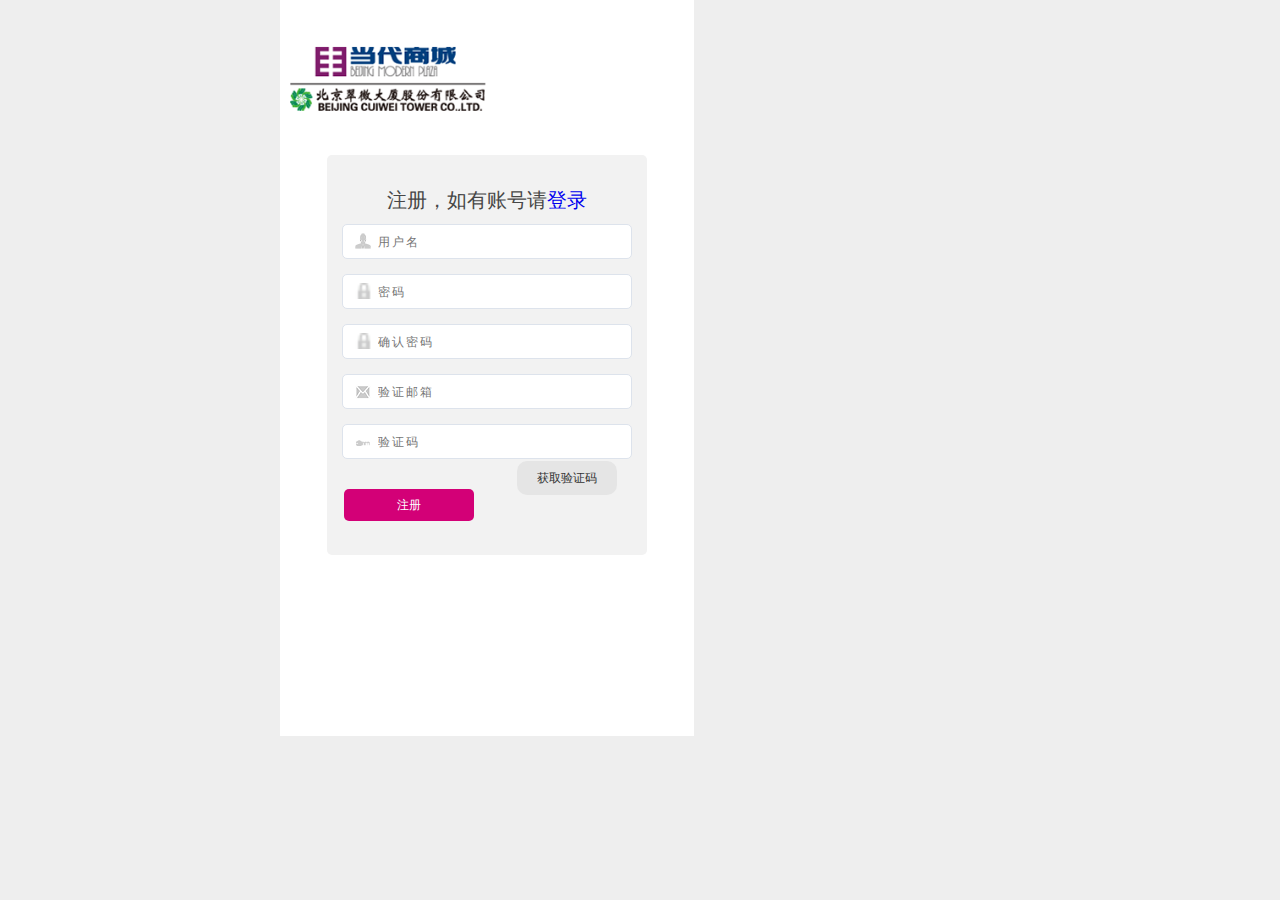
<file: pages/register.html>
<!doctype html>
<html>
<head>
<meta charset="utf-8">
<title>注册</title>
	<meta content="width=device-width, initial-scale=1.0, minimum-scale=1.0, maximum-scale=1.0,user-scalable=no" name="viewport" id="viewport" />
    <link rel="stylesheet" type="text/css" href="../CSS/main.css">
</head>

<body>
	<div class="login">
		<img src="../images/logo_opacity.png">
		<div class="login01 reg">
			<h4>注册，如有账号请<a href="Login.html">登录</a></h4>
			<input class="f_in ff_in" type="text" placeholder="用户名">
			<i class="f_i ff_i"></i>
			<input type="password" placeholder="密码">
			<i class="s_i ss_i"></i>
			<input class="t_in" type="password" placeholder="确认密码">
			<i class="s_i t_i"></i>
			<input class="t_in" type="text" placeholder="验证邮箱">
			<i class="f_i email"></i>
			<input class="t_in" type="text" placeholder="验证码">
			<i class="f_i key"></i>
			<a href="#"><p>获取验证码</p></a>
			<a href="#"><span>注册</span></a>
		</div>
	</div>
</body>
</html>
</file>
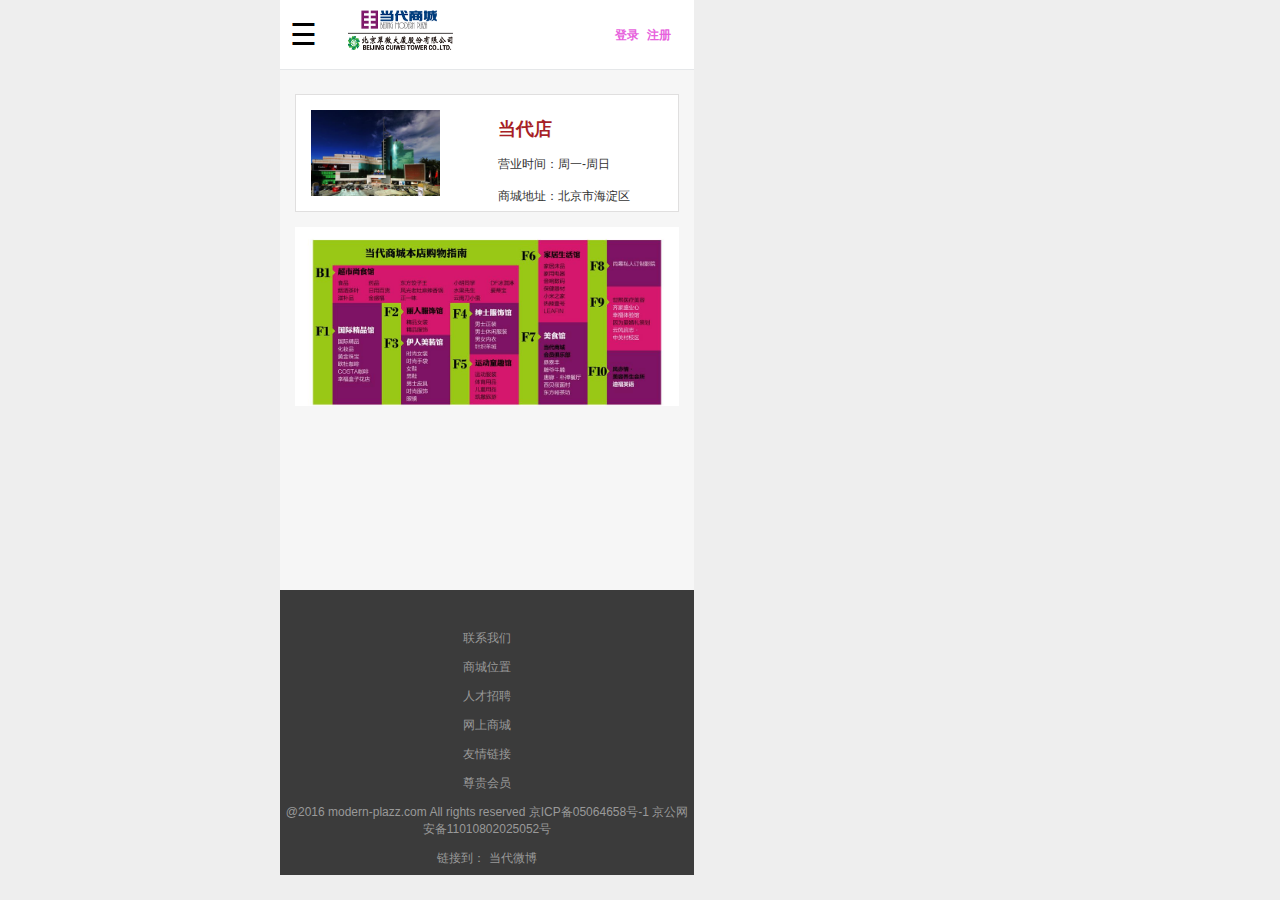
<file: pages/shop.html>
<!doctype html>
<html>
<head>
<meta charset="utf-8">
<title>商城</title>
	<meta content="width=device-width, initial-scale=1.0, minimum-scale=1.0, maximum-scale=1.0,user-scalable=no" name="viewport" id="viewport" />
    <link rel="stylesheet" type="text/css" href="../CSS/main.css">
	<script language="javascript" src="../JS/js.js"></script>
	</head>

<body>
	<header>
		<a href="#"><span id="btn">☰</span></a>
		<img src="../images/logo_opacity.png">
		<b><a href="Login.html"><i>登录</i></a><a href="register.html"><i>注册</i></a></b>
	</header>
	<nav id="mnav">
		<ul>
			<a href="../index.html"><li>首页<i>＞</i></li></a>
			<a href="#"><li>楼层指南<i>＞</i></li></a>
			<a href="online.html"><li>网上商城<i>＞</i></li></a>
			<a href="VIP.html"><li>尊贵会员<i>＞</i></li></a>
			<a href="periodical.html"><li>当代期刊<i>＞</i></li></a>
			<a href="about.html"><li>关于我们<i>＞</i></li></a>
		</ul>
	</nav>
	<div class="stop">
		<div class="stop_t">
			<img src="../images/1488772752023_600-400.jpg">
			<span><h3>当代店</h3><i>营业时间：周一-周日</i><p>商城地址：北京市海淀区</p></span>
		</div>
		<div class="stop_d">
		<img src="../images/1488781364207_1000-466.jpg">
		</div>
	</div>
	<footer>
			<a href="#"><p>联系我们</p></a>
			<a href="#"><p>商城位置</p></a>
			<a href="#"><p>人才招聘</p></a>
			<a href="#"><p>网上商城</p></a>
			<a href="#"><p>友情链接</p></a>
			<a href="#"><p>尊贵会员</p></a>
            <a href="#"><p>@2016 modern-plazz.com All rights reserved 京ICP备05064658号-1   京公网安备11010802025052号</p></a>
			<a href="#"><p>链接到： 当代微博</p></a>
</footer>
</body>
</html>
</file>
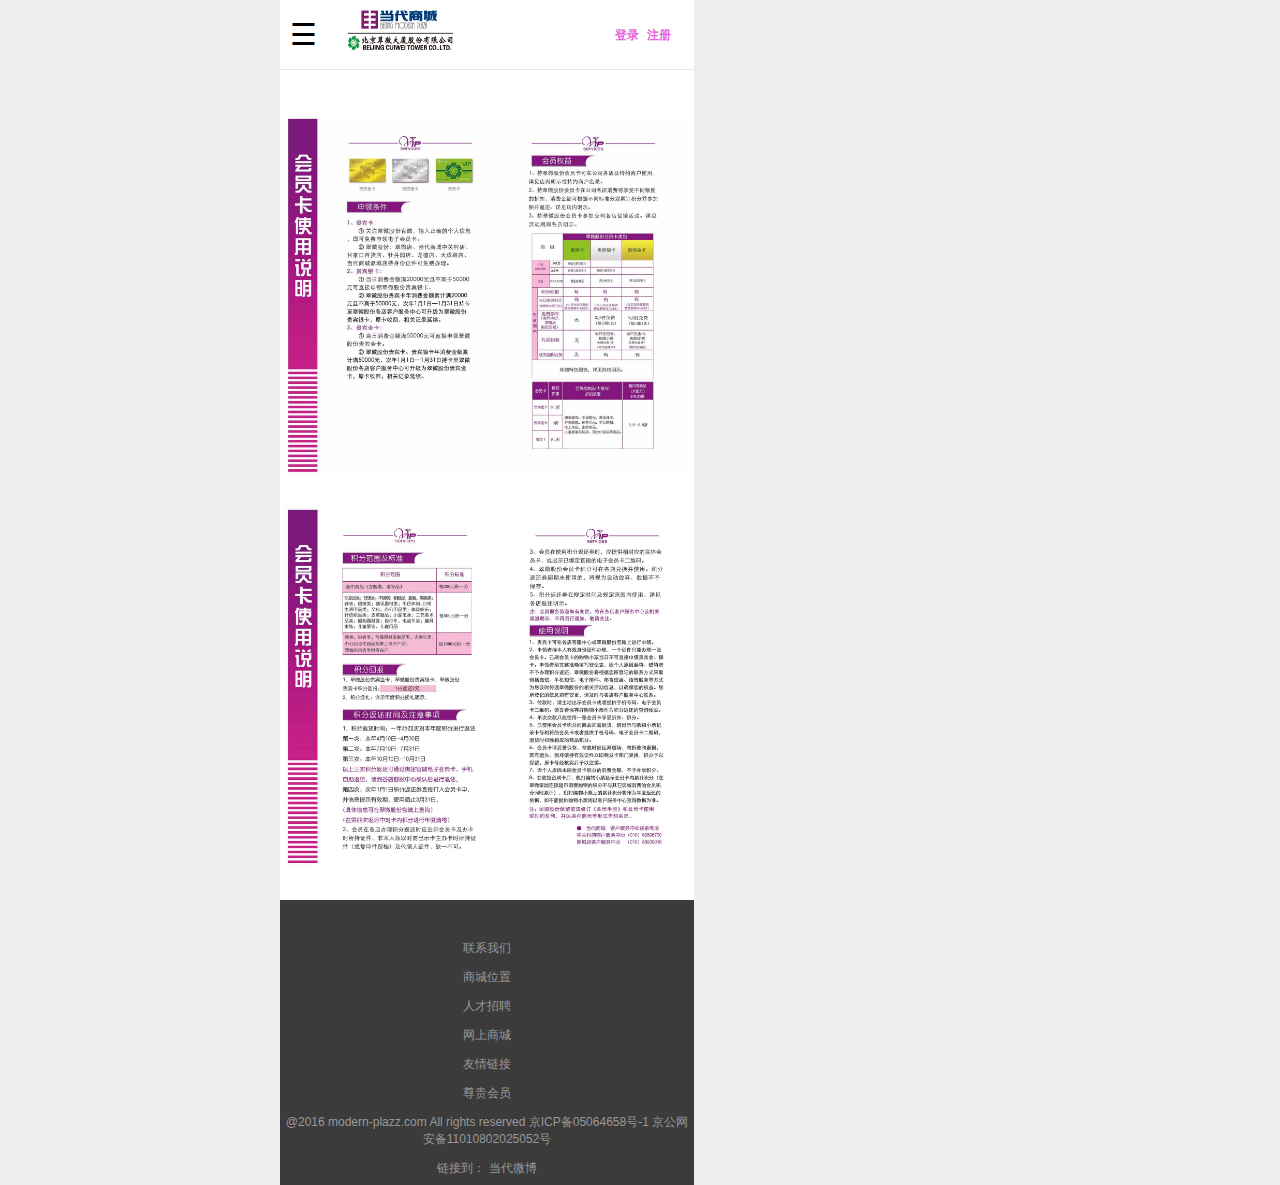
<file: pages/VIP.html>
<!doctype html>
<html>
<head>
<meta charset="utf-8">
<title>会员中心</title>
	<meta content="width=device-width, initial-scale=1.0, minimum-scale=1.0, maximum-scale=1.0,user-scalable=no" name="viewport" id="viewport" />
    <link rel="stylesheet" type="text/css" href="../CSS/main.css">
	<script language="javascript" src="../JS/js.js"></script>
	</head>

<body>
	<header>
		<a href="#"><span id="btn">☰</span></a>
		<img src="../images/logo_opacity.png">
		<b><a href="Login.html"><i>登录</i></a><a href="register.html"><i>注册</i></a></b>
	</header>
	<nav id="mnav">
		<ul>
			<a href="../index.html"><li>首页<i>＞</i></li></a>
			<a href="shop.html"><li>楼层指南<i>＞</i></li></a>
			<a href="online.html"><li>网上商城<i>＞</i></li></a>
			<a href="#"><li>尊贵会员<i>＞</i></li></a>
			<a href="periodical.html"><li>当代期刊<i>＞</i></li></a>
			<a href="about.html"><li>关于我们<i>＞</i></li></a>
		</ul>
	</nav>
	<div class="vip">
	<img src="../images/1516067516840_1600-1400.jpg">
		<img src="../images/1516067516991_1600-1400.jpg">
	</div>
	<footer>
			<a href="#"><p>联系我们</p></a>
			<a href="#"><p>商城位置</p></a>
			<a href="#"><p>人才招聘</p></a>
			<a href="#"><p>网上商城</p></a>
			<a href="#"><p>友情链接</p></a>
			<a href="#"><p>尊贵会员</p></a>
            <a href="#"><p>@2016 modern-plazz.com All rights reserved 京ICP备05064658号-1   京公网安备11010802025052号</p></a>
			<a href="#"><p>链接到： 当代微博</p></a>
</footer>
</body>
</html>
</file>
<file: CSS/main.css>
@charset "utf-8";
/* CSS Document */
*{margin:0;padding:0;-webkit-tap-highlight-color:rgba(0,0,0,0);-webkit-text-size-adjust:none;-webkit-user-select:none;-ms-user-select:none;user-select:none;font-family:Arial, "微软雅黑";box-sizing: border-box;}
img{border:none;max-width:100%;vertical-align:middle;}
body,p,form,input,button,dl,dt,dd,ul,ol,li,h1,h2,h3,h4,h5,h6{margin:0;padding:0;list-style:none;overflow-x:hidden}
h1,h2,h3,h4,h5,h6{font-size:100%;}
input,textarea{-webkit-user-select:text;-ms-user-select:text;user-select:text;-webkit-appearance:none;font-size:1em;line-height:1.5em;}
table{border-collapse:collapse;}
input,select,textarea{outline:none;border:none;background:none;}
a{outline:0;cursor:pointer;*star:expression(this.onbanner=this.blur());}
a:link,a:active{text-decoration:none;}
a:visited{text-decoration:none;}
a:hover{color:#f00;text-decoration:underline;}
a{text-decoration:none;-webkit-touch-callout:none;}
em,i{font-style:normal;}
li,ol{list-style:none;}
html{font-size:100px;}
.clear{clear:both;height:0;font-size:0;line-height:0;visibility:hidden; overflow:hidden;} 
.fl{float:left;}
.fr{float:right;}
body{ margin:0 auto;max-width:720px; min-width:320px;color:#383d40; background:#eee;height:100%;}
header{
	width: 4.14rem;
	height: 0.70rem;
	background-color: #fff;
	border-bottom: 1px solid #e5e7e9;
}
header span{
	font-size: 0.3rem;
	float: left;
	margin-left: 0.1rem;
	line-height: 0.70rem;
	color:#000000;
}
header img{
	width: 1.12rem;
	height: 0.4rem;
	float: left;
	margin-top: 0.1rem;
	margin-left: 0.28rem;
}
header b{
	font-size: 0.12rem;
	float: right;
	line-height: 0.70rem;
	margin-right: 0.15rem;
}
header b i:first-child{
	margin-right: 0.08rem;
	color: #e762dd;
}
nav{
	width: 4.14rem;
	height: auto;
	display: none;
}
nav ul li{
	font-size: 0.14rem;
	background-color: #fff;
	width:4.14rem;
	height: 0.45rem;
	color: #272727;
	border-bottom: 1px solid #ececec;
	padding-top: 0.13rem;
	padding-left: 0.22rem;
}
nav ul li:first-child{
	border-top: 1px solid #ececec;
}
nav ul li i{
	float: right;
	margin-right: 0.15rem;
}
.banner{
	width: 4.14rem;
	height: 1.3rem;
}
.banner img{
	width: 4.14rem;
	height: 1.3rem;
}
section{
	width: 4.14rem;
	height: auto;
	background-color: #004280;
	padding-top: 0.4rem;
}
section .hot{
	width: 3.55rem;
	height: auto;
	margin: 0px auto;
	border: 1px solid #ececec;
	margin-bottom: 0.15rem;
}
section .hot em{
	width: 0.15rem;
	height: 0.14rem;
	display: block;
	background: url(../images/index.gif) no-repeat -280px -44px;
	margin-left: 0.1rem;
	margin-top: 0.08rem;
	float: left;
}
section .hot span{
	width: 3.53rem;
	height: 0.33rem;
	background-color: #f8f8f8;
	display: block;
}
section .hot span h3{
	font-size: 0.14rem;
	color: #33710d;
	line-height: 0.33rem;
	float: left;
	margin-left: 0.07rem;
}
section .hot span i{
	font-size: 0.1rem;
	color: #717171;
	line-height: 0.33rem;
	float: right;
	margin-right: 0.15rem;
}
section .hot ul li{
	width: 3.55rem;
	height: 0.28rem;
	background-color: #ffffff;
	border-bottom: 1px dashed #ececec;
	font-size: 0.12rem;
	color: #333333;
	padding-top: 0.08rem;
}
section .hot ul li b{
	width: 0.19rem;
	height: 0.19rem;
	display: block;
	float: left;
	margin-left: 0.12rem;
	margin-right: 0.06rem;
	background:url(../images/cent_40.gif) no-repeat;
}
section .hot ul li i{
	float: right;
	margin-right: 0.21rem;
}
section .hot02 img{
	height: 3.22rem;
	width: 3.55rem;
}
section .feature{
	width: 3.55rem;
	height: 3.9rem;
	margin: 0px auto;
}
section .feature h3,.list h3,.best h3{
	font-size: 0.23rem;
	color: #fff;
	margin-left: 0.32rem;
	margin-top: 0.5rem;
	margin-bottom: 0.3rem;
}
section .feature h3:after,.list h3:after,.best h3:after{
	width: 2.2rem;
	height: 0.01rem;
	background-color: #fff;
	content: "";
	vertical-align: middle;
	display: inline-block;
	margin-left: 0.1rem;
}
section .feature span{
	display: block;
	margin-bottom: 0.1rem;
	position: relative;
}
section .feature span img{
	width: 3.55rem;
	height: 1.29rem;
}
section .feature span p{
	font-size: 0.17rem;
	color: #fff;
	position: absolute;
	left: 0.1rem;
	bottom: 0.11rem;
}
.section01{
	width: 4.14rem;
	height: auto;
	background-color: #830060;
}
.section01 .list{
	width: 3.55rem;
	height: auto;
	margin: 0px auto;
}
.section01 .list h3{
	margin-top: 0rem;
}
.section01 .list ul li{
	width: 3.55rem;
	height: 3.8rem;
	background-color: #fff;
	margin-bottom: 0.1rem;
	position: relative;
}

.section01 .list ul li img{
	width: 3rem;
	height: 3rem;
	margin-left: 0.2525rem;
}
.section01 .list ul li em{
	font-size: 0.1rem;
	color: #e93a39;
	position: absolute;
	left: 0.18rem;
	bottom: 0.79rem;
}
.section01 .list ul li p{
	font-size: 0.11rem;
	color: #2b2b2b;
	position: absolute;
	left: 0.18rem;
	bottom: 0.49rem;
}
.section01 .list ul li span{
	width: 0.82rem;
	height: 0.34rem;
	line-height: 0.34rem;
	text-align: center;
	display: block;
	background-color: #d9534f;
	border-radius: 5px;
	font-size: 0.12rem;
	color: #fff;
	position: absolute;
	right: 0.18rem;
	bottom: 0.69rem;
}
.section01 .list .best h3{
	margin-top: 0.33rem;
}
.section01 .list .best img{
	width: 3.55rem;
	height: 2.52rem;
}
.section01 .list .best ul{
	margin-top: 0.75rem;
}
.section01 .list .best ul li{
	width: 1.18333rem;
	height: 1.22rem;
	background-color:rgba(255,255,255,0.00);
	float: left;
	text-align: center;
}
.section01 .list .best ul li:nth-child(4),
.section01 .list .best ul li:last-child{
	margin-left: 0.35rem;
}
.section01 .list .best ul li img{
	width: 0.68rem;
	height: 0.68rem;
	margin-left: 0px;
	margin-top: -0.6rem;
}
.section01 .list .best ul li p{
	font-size: 0.18rem;
	color: #fff;
	position: absolute;
	left: 0.24rem;
	bottom: 0.26rem;
}
footer{
	width: 4.14rem;
	height: 2.85rem;
	background-color: #3b3b3b;
	text-align: center;
	font-size: 0.12rem;
	padding-top: 0.4rem;
}
footer p{
	margin-bottom: 0.12rem;
	color: #999999;
}
/*内页登录*/
.login{
	width: 4.14rem;
	height: 7.36rem;
	background-color: #fff;
}
.login img{
	width: 2.08rem;
	height: 0.65rem;
	margin-top: 0.25rem;
	margin-left: 0.05rem;
}
.login .login01{
	width:3.2rem;
	height: 2.6rem;
	background-color: #f2f2f2;
	border-radius: 5px;
	margin: 0px auto;
	margin-top: 0.4rem;position: relative;
}
.login .login01 h4{
	font-size: 0.2rem;
	color: #474747;
	padding-top: 0.32rem;
	font-weight: normal;
	text-align: center;
}
.login .login01 input{
	width: 2.9rem;
	height: 0.35rem;
	font-size: 0.12rem;
	color: #8290a3;
	background-color: #FFF;
	margin-left: 0.15rem;
	letter-spacing: 0.02rem;
	display: block;
	padding-left: 0.35rem;
	border: 1px solid #dde3ec;
	border-radius: 5px;
}
.login .login01 .f_in{
	margin-top: 0.26rem;
	margin-bottom: 0.15rem;
}
.login .login01 .f_i,.login .login01 .s_i{
	color: #ccc;
	display: block;
    position: absolute;
	background: url(../images/user-02.png) no-repeat;
    z-index: 3;
    width: 0.16rem;
    height: 0.16rem;
    font-size: 16px;
    text-align: center;
	left: 0.28rem;
	top: 0.94rem;
}
.login .login01 .s_i{
	background: url(../images/key.png) no-repeat -7px;
	background-size: 200% 200%;
	top: 1.42rem;
}
.login .login01 span{
	width: 1.3rem;
	height: 0.32rem;
	background-color: #d30077;
	font-size: 0.12rem;
	color: #fff;
	display: block;
	text-align: center;
	line-height: 0.32rem;
	border-radius: 5px;
	float: left;
	margin-top: 0.3rem;
	margin-left: 0.17rem;
}
.login .login01 span:hover{
	background-color: #fff;
	border: 1px solid #d30077;
	color: #d30077;
}
.login .login01 b{
	font-size: 0.12rem;
	color: #5b9bd1;
	float: right;
	margin-right: 0.22rem;
	margin-top: 0.44rem;
}
/*内页注册*/
.login .reg{
	height: 4rem;
}
.login .login01 .ff_in{
	margin-top: 0.1rem;
}
.login .login01 .ff_i{
	top:0.78rem;
}
.login .login01 .ss_i{
	top:1.28rem;
}
.login .login01 .t_in{
	margin-top: 0.15rem;
}
.login .login01 .t_i{
	top:1.78rem;
}
.login .login01 .email{
	background:url(../images/E-mail.png) no-repeat;
	top: 2.29rem;
}
.login .login01 .key{
	background:url(../images/key1.png) no-repeat;
	top: 2.75rem;
}
.login .login01 p{
	width: 1rem;
	height: 0.34rem;
	line-height: 0.34rem;
	font-size: 0.12rem;
	color: #333;
	text-align: center;
	background-color: #e5e5e5;
	border-radius: 10px;
	float: right;
	margin-top: 0.02rem;
	margin-right: 0.3rem;
}
.login .login01 p:hover{
	background-color: #fff;
}
/*内页当代店*/
.stop{
	width: 4.14rem;
	height: 5.2rem;
	background-color: #f6f6f6;
	padding-top: 0.24rem;
}
.stop .stop_t{
	width: 3.84rem;
	height: 1.18rem;
	margin: 0px auto;
	background-color: #fff;
	border:1px solid #e0dfdf;
}
.stop .stop_t img{
	width: 1.29rem;
	height: 0.86rem;
	display: block;
	margin-left: 0.15rem;
	margin-top: 0.15rem;
	float: left;
}
.stop .stop_t span{
	width: 1.8rem;
	height: 1.18rem;
	float: right;
}
.stop .stop_t span h3{
	font-size: 0.18rem;
	color: #a71f26;
	margin-top: 0.22rem;
}
.stop .stop_t span i{
	font-size: 0.12rem;
	color: #333;
	display:block;
	margin-top: 0.15rem;
}
.stop .stop_t span p{
	font-size: 0.12rem;
	color: #333333;
	margin-top: 0.15rem;
}
.stop .stop_d{
	width: 3.84rem;
	height: 1.78rem;
	background-color: #fff;
	margin: 0px auto;
	margin-top: 0.15rem;
}
/*内页网络商城*/
.online{
	width: 4.14rem;
	height: auto;
	background-color: #f4f4f4;
	padding-top: 0.52rem;
}
.online h2{
	font-size: 0.23rem;
	color: #333333;
	margin-left: 0.5rem;
	margin-bottom: 0.15rem;
}
.online ul li{
	width: 4.05rem;
	height: 3.71rem;
	background-color: #fff;
	margin: 0px auto;
	margin-bottom: 0.1rem;
	text-align: center;
}
.online ul li img{
	width: 2.8rem;
	height: 2.65rem;
	margin-top: 0.05rem;
}
.online ul li i{
	font-size: 0.18rem;
	color: #e93a39;
	display: block;
	text-align: left;
	margin-left: 0.16rem;
	margin-top: 0.2rem;
}
.online ul li p{
	font-size: 0.11rem;
	color: #2b2b2b;
	display: block;
	text-align: left;
	margin-left: 0.16rem;
	margin-top: 0.1rem;
}
.online ul li span{
	width: 0.7rem;
	height: 0.28rem;
	background-color: #d9534f;
	color: #fff;
	font-size: 0.12rem;
	text-align: center;
	line-height: 0.28rem;
	display: block;
	float: right;
	margin-top: -0.5rem;
	margin-right: 0.15rem;
	border-radius: 5px;
}
/*会员中心*/
.vip{
	width: 4.14rem;
	height: auto;
	background-color: #fff;
	padding-top: 0.45rem;
	text-align: center;
}
.vip img{
	margin-bottom: 0.3rem;
	width: 4.14rem;
}
/*内页当代期刊*/
.preio{
	width: 4.14rem;
	height: auto;
	background-color: #fff;
	text-align: center;
}
.preio .on{
	background-color: #e84c3d;
	color: #fff;
}
.preio span{
	width: 0.39rem;
	height: 0.34rem;
	background-color: #fafafa;
	font-size: 0.1rem;
	text-align: center;
	line-height: 0.34rem;
	color: #666;
	display: inline-block;
	border-radius: 5px;
	margin: 0px -0.1rem;
}
.preio span:first-child,.preio span:nth-child(5){
	width: 0.5rem;
}
.preio hr{
	width: 4rem;
	margin: 0px auto;
}
.preio ul li{
	width: 2rem;
	height: 2.6rem;
	background-color: #fff;
	border:1px solid #dddddd;
	border-radius: 10px;
	margin: 0px auto;
	padding: 0.04rem;
	margin-bottom: 0.15rem;
}
/*内页关于我们*/
.about{
	width: 4.14rem;
	height: auto;
	background-color: #fff;
	padding-top: 0.25rem;
}
.about .list01{
	width: 4.14rem;
	height: 7.43rem;
	margin: 0px auto;
}
.about .list01 img{
	width: 3.57rem;
	margin-left: 0.3rem;
}
.about .list01 h3{
	width: 3.57rem;
	font-size: 0.15rem;
	color: #b4cae7;
    margin: 0px auto;
	margin-bottom: 0.55rem;
}
.about .list01 p{
	font-size: 0.14rem;
	color: #797979;
	text-indent: 2em;
	letter-spacing: 2px;
	line-height: 0.3rem;
	width: 3.57rem;
	margin: 0px auto;
}
.about .list02{
	height: 8.7rem;
	background-color: #f2f4f5;
	padding-top: 0.23rem;
}
.about .list03{
	height: 6.2rem;
	padding-top: 0.23rem;
}
.about .list04{
	height: 5rem;
	padding-top: 0.23rem;
}
.about .list05{
	height: 5.95rem;
	padding-top: 0.26rem;
}
.about .list06{
	height: 5.6rem;
	padding-top: 0.26rem;
}


@media screen and (max-width:375px){html,body,input,select{font-size:90.5797px}}
@media screen and (max-width:360px){html,body,input,select{font-size:86.95652px}}
@media screen and (max-width:320px){html,body,input,select{font-size:77.29468px}}
/*底部
@media screen and (max-width:320px){body,input,select{font-size:10px}} 
@media screen and (min-width:320px){body,input,select{font-size:11.25px}} 

@media screen and (min-width:320px){body,input,select{font-size:11.25px}}
@media screen and (min-width:400px){body,input,select{font-size:12.5px}}
@media screen and (min-width:480px){body,input,select{font-size:13.75px}}
@media screen and (min-width:560px){body,input,select{font-size:15px}}
@media screen and (min-width:600px){body,input,select{font-size:16.25px}}
@media screen and (min-width:640px){body,input,select{font-size:18px}}
*/
</file>
